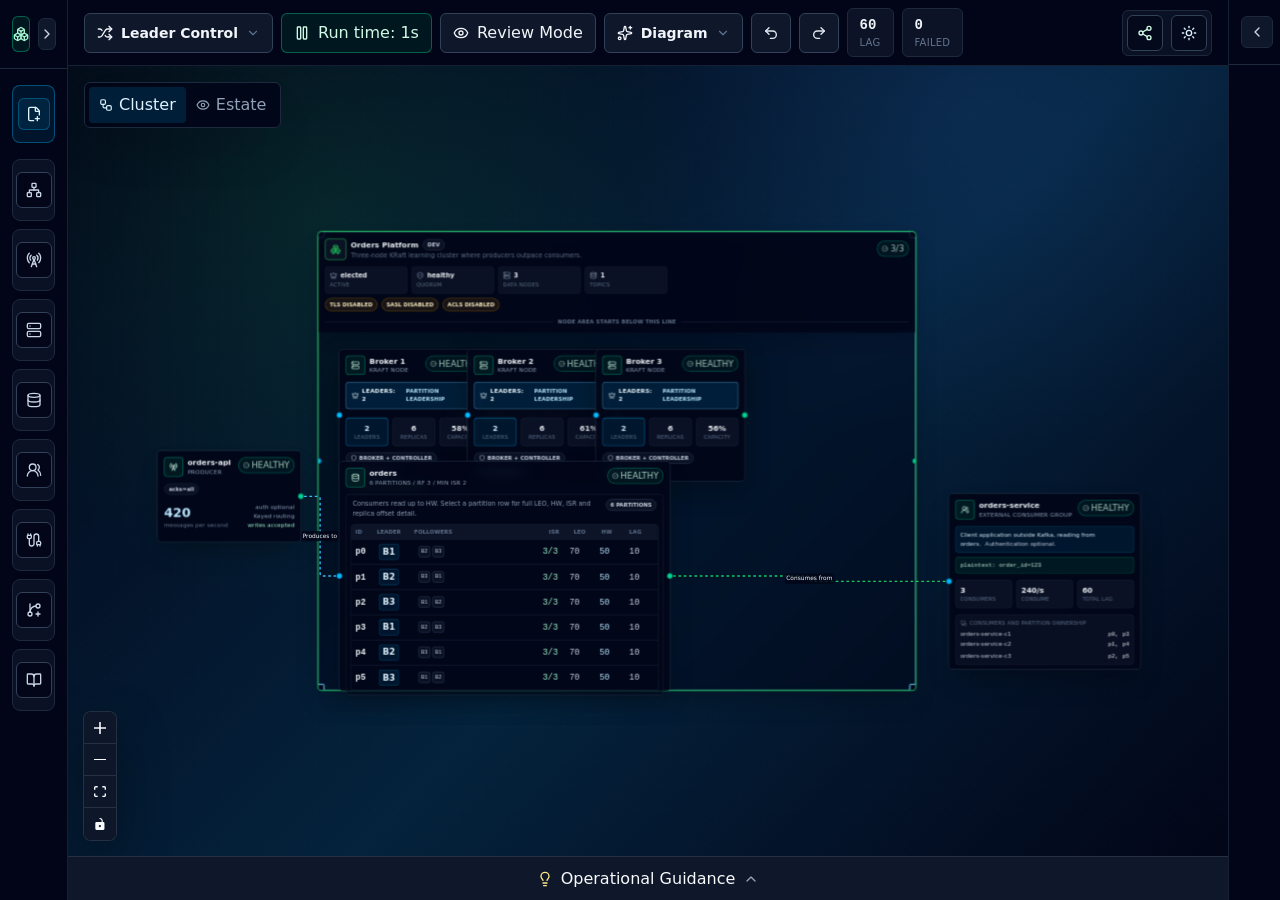
<file: index.html>
<!DOCTYPE html><html lang="en"><head><meta charSet="utf-8"/><meta name="viewport" content="width=device-width, initial-scale=1"/><link rel="stylesheet" href="/_next/static/chunks/0m2937nvw76zq.css" data-precedence="next"/><link rel="preload" as="script" fetchPriority="low" href="/_next/static/chunks/0qlfzpo07sqv_.js"/><script src="/_next/static/chunks/0hmq7zhm_0a45.js" async=""></script><script src="/_next/static/chunks/06cclqnbyt80n.js" async=""></script><script src="/_next/static/chunks/turbopack-0oti-nmc_u3a_.js" async=""></script><script src="/_next/static/chunks/05333.1pxjryx.js" async=""></script><script src="/_next/static/chunks/0t1.dsar7jc6-.js" async=""></script><title>Kafka Visualiser</title><meta name="description" content="A static Kafka architecture simulator for learning broker, topic, ISR, producer, consumer group, KRaft and estate behaviour."/><meta name="application-name" content="Kafka Visualiser"/><script src="/_next/static/chunks/03~yq9q893hmn.js" noModule=""></script></head><body><div hidden=""><!--$--><!--/$--></div><main class="app-shell flex min-h-dvh flex-col overflow-auto bg-slate-950 text-slate-100 transition-colors duration-300 lg:h-dvh lg:min-h-[720px] lg:flex-row lg:overflow-hidden"><aside class="flex max-h-[420px] min-h-0 w-full shrink-0 flex-col border-b border-slate-800/80 bg-slate-950/95 transition-all duration-300 lg:max-h-none lg:border-b-0 lg:border-r lg:w-[68px]"><div class="border-b border-slate-800 px-3 py-4"><div class="flex items-center gap-2"><div class="grid h-9 w-9 place-items-center rounded-md border border-emerald-400/40 bg-emerald-500/10"><svg xmlns="http://www.w3.org/2000/svg" width="24" height="24" viewBox="0 0 24 24" fill="none" stroke="currentColor" stroke-width="2" stroke-linecap="round" stroke-linejoin="round" class="lucide lucide-boxes h-4 w-4 text-emerald-200" aria-hidden="true"><path d="M2.97 12.92A2 2 0 0 0 2 14.63v3.24a2 2 0 0 0 .97 1.71l3 1.8a2 2 0 0 0 2.06 0L12 19v-5.5l-5-3-4.03 2.42Z"></path><path d="m7 16.5-4.74-2.85"></path><path d="m7 16.5 5-3"></path><path d="M7 16.5v5.17"></path><path d="M12 13.5V19l3.97 2.38a2 2 0 0 0 2.06 0l3-1.8a2 2 0 0 0 .97-1.71v-3.24a2 2 0 0 0-.97-1.71L17 10.5l-5 3Z"></path><path d="m17 16.5-5-3"></path><path d="m17 16.5 4.74-2.85"></path><path d="M17 16.5v5.17"></path><path d="M7.97 4.42A2 2 0 0 0 7 6.13v4.37l5 3 5-3V6.13a2 2 0 0 0-.97-1.71l-3-1.8a2 2 0 0 0-2.06 0l-3 1.8Z"></path><path d="M12 8 7.26 5.15"></path><path d="m12 8 4.74-2.85"></path><path d="M12 13.5V8"></path></svg></div><button type="button" aria-label="Expand toolbox" class="ml-auto hidden h-8 w-8 cursor-pointer place-items-center rounded-md border border-slate-800 bg-slate-900 text-slate-300 transition-colors hover:border-sky-400/60 hover:text-sky-200 focus:outline-none focus:ring-2 focus:ring-sky-300 lg:grid"><svg xmlns="http://www.w3.org/2000/svg" width="24" height="24" viewBox="0 0 24 24" fill="none" stroke="currentColor" stroke-width="2" stroke-linecap="round" stroke-linejoin="round" class="lucide lucide-chevron-right h-4 w-4" aria-hidden="true"><path d="m9 18 6-6-6-6"></path></svg></button></div></div><div class="flex-1 space-y-4 overflow-auto px-3 py-4"><button type="button" title="Start a completely blank estate" class="inline-flex w-full cursor-pointer items-center gap-2 rounded-lg border border-sky-400/35 bg-sky-500/10 px-3 py-3 text-sm font-semibold text-sky-100 transition-colors hover:border-sky-300/70 hover:bg-sky-500/15 focus:outline-none focus:ring-2 focus:ring-sky-300 justify-center lg:px-2"><span class="grid h-8 w-8 shrink-0 place-items-center rounded-md border border-sky-400/30 bg-sky-500/10"><svg xmlns="http://www.w3.org/2000/svg" width="24" height="24" viewBox="0 0 24 24" fill="none" stroke="currentColor" stroke-width="2" stroke-linecap="round" stroke-linejoin="round" class="lucide lucide-file-plus-corner h-4 w-4" aria-hidden="true"><path d="M11.35 22H6a2 2 0 0 1-2-2V4a2 2 0 0 1 2-2h8a2.4 2.4 0 0 1 1.706.706l3.588 3.588A2.4 2.4 0 0 1 20 8v5.35"></path><path d="M14 2v5a1 1 0 0 0 1 1h5"></path><path d="M14 19h6"></path><path d="M17 16v6"></path></svg></span></button><section><div role="list" class="grid grid-cols-1 gap-2 sm:grid-cols-2 lg:block lg:space-y-2"><div role="listitem" draggable="true" title="Drag Cluster onto the canvas" aria-label="Drag Cluster onto the canvas" class="group flex w-full cursor-grab items-center gap-3 rounded-lg border border-slate-800 bg-slate-900/70 px-3 py-3 text-left transition-colors duration-200 hover:border-sky-400/50 hover:bg-slate-900 focus:outline-none focus:ring-2 focus:ring-sky-300 active:cursor-grabbing justify-center lg:px-2"><span class="grid h-9 w-9 shrink-0 place-items-center rounded-md border border-slate-700 bg-slate-950 text-slate-300 transition-colors group-hover:border-sky-400/50 group-hover:text-sky-200"><svg xmlns="http://www.w3.org/2000/svg" width="24" height="24" viewBox="0 0 24 24" fill="none" stroke="currentColor" stroke-width="2" stroke-linecap="round" stroke-linejoin="round" class="lucide lucide-network h-4 w-4" aria-hidden="true"><rect x="16" y="16" width="6" height="6" rx="1"></rect><rect x="2" y="16" width="6" height="6" rx="1"></rect><rect x="9" y="2" width="6" height="6" rx="1"></rect><path d="M5 16v-3a1 1 0 0 1 1-1h12a1 1 0 0 1 1 1v3"></path><path d="M12 12V8"></path></svg></span></div><div role="listitem" draggable="true" title="Drag Producer onto the canvas" aria-label="Drag Producer onto the canvas" class="group flex w-full cursor-grab items-center gap-3 rounded-lg border border-slate-800 bg-slate-900/70 px-3 py-3 text-left transition-colors duration-200 hover:border-sky-400/50 hover:bg-slate-900 focus:outline-none focus:ring-2 focus:ring-sky-300 active:cursor-grabbing justify-center lg:px-2"><span class="grid h-9 w-9 shrink-0 place-items-center rounded-md border border-slate-700 bg-slate-950 text-slate-300 transition-colors group-hover:border-sky-400/50 group-hover:text-sky-200"><svg xmlns="http://www.w3.org/2000/svg" width="24" height="24" viewBox="0 0 24 24" fill="none" stroke="currentColor" stroke-width="2" stroke-linecap="round" stroke-linejoin="round" class="lucide lucide-radio-tower h-4 w-4" aria-hidden="true"><path d="M4.9 16.1C1 12.2 1 5.8 4.9 1.9"></path><path d="M7.8 4.7a6.14 6.14 0 0 0-.8 7.5"></path><circle cx="12" cy="9" r="2"></circle><path d="M16.2 4.8c2 2 2.26 5.11.8 7.47"></path><path d="M19.1 1.9a9.96 9.96 0 0 1 0 14.1"></path><path d="M9.5 18h5"></path><path d="m8 22 4-11 4 11"></path></svg></span></div><div role="listitem" draggable="true" title="Drag KRaft Node onto the canvas" aria-label="Drag KRaft Node onto the canvas" class="group flex w-full cursor-grab items-center gap-3 rounded-lg border border-slate-800 bg-slate-900/70 px-3 py-3 text-left transition-colors duration-200 hover:border-sky-400/50 hover:bg-slate-900 focus:outline-none focus:ring-2 focus:ring-sky-300 active:cursor-grabbing justify-center lg:px-2"><span class="grid h-9 w-9 shrink-0 place-items-center rounded-md border border-slate-700 bg-slate-950 text-slate-300 transition-colors group-hover:border-sky-400/50 group-hover:text-sky-200"><svg xmlns="http://www.w3.org/2000/svg" width="24" height="24" viewBox="0 0 24 24" fill="none" stroke="currentColor" stroke-width="2" stroke-linecap="round" stroke-linejoin="round" class="lucide lucide-server h-4 w-4" aria-hidden="true"><rect width="20" height="8" x="2" y="2" rx="2" ry="2"></rect><rect width="20" height="8" x="2" y="14" rx="2" ry="2"></rect><line x1="6" x2="6.01" y1="6" y2="6"></line><line x1="6" x2="6.01" y1="18" y2="18"></line></svg></span></div><div role="listitem" draggable="true" title="Drag Topic onto the canvas" aria-label="Drag Topic onto the canvas" class="group flex w-full cursor-grab items-center gap-3 rounded-lg border border-slate-800 bg-slate-900/70 px-3 py-3 text-left transition-colors duration-200 hover:border-sky-400/50 hover:bg-slate-900 focus:outline-none focus:ring-2 focus:ring-sky-300 active:cursor-grabbing justify-center lg:px-2"><span class="grid h-9 w-9 shrink-0 place-items-center rounded-md border border-slate-700 bg-slate-950 text-slate-300 transition-colors group-hover:border-sky-400/50 group-hover:text-sky-200"><svg xmlns="http://www.w3.org/2000/svg" width="24" height="24" viewBox="0 0 24 24" fill="none" stroke="currentColor" stroke-width="2" stroke-linecap="round" stroke-linejoin="round" class="lucide lucide-database h-4 w-4" aria-hidden="true"><ellipse cx="12" cy="5" rx="9" ry="3"></ellipse><path d="M3 5V19A9 3 0 0 0 21 19V5"></path><path d="M3 12A9 3 0 0 0 21 12"></path></svg></span></div><div role="listitem" draggable="true" title="Drag Consumer Group onto the canvas" aria-label="Drag Consumer Group onto the canvas" class="group flex w-full cursor-grab items-center gap-3 rounded-lg border border-slate-800 bg-slate-900/70 px-3 py-3 text-left transition-colors duration-200 hover:border-sky-400/50 hover:bg-slate-900 focus:outline-none focus:ring-2 focus:ring-sky-300 active:cursor-grabbing justify-center lg:px-2"><span class="grid h-9 w-9 shrink-0 place-items-center rounded-md border border-slate-700 bg-slate-950 text-slate-300 transition-colors group-hover:border-sky-400/50 group-hover:text-sky-200"><svg xmlns="http://www.w3.org/2000/svg" width="24" height="24" viewBox="0 0 24 24" fill="none" stroke="currentColor" stroke-width="2" stroke-linecap="round" stroke-linejoin="round" class="lucide lucide-users-round h-4 w-4" aria-hidden="true"><path d="M18 21a8 8 0 0 0-16 0"></path><circle cx="10" cy="8" r="5"></circle><path d="M22 20c0-3.37-2-6.5-4-8a5 5 0 0 0-.45-8.3"></path></svg></span></div><div role="listitem" draggable="true" title="Drag Kafka Connect onto the canvas" aria-label="Drag Kafka Connect onto the canvas" class="group flex w-full cursor-grab items-center gap-3 rounded-lg border border-slate-800 bg-slate-900/70 px-3 py-3 text-left transition-colors duration-200 hover:border-sky-400/50 hover:bg-slate-900 focus:outline-none focus:ring-2 focus:ring-sky-300 active:cursor-grabbing justify-center lg:px-2"><span class="grid h-9 w-9 shrink-0 place-items-center rounded-md border border-slate-700 bg-slate-950 text-slate-300 transition-colors group-hover:border-sky-400/50 group-hover:text-sky-200"><svg xmlns="http://www.w3.org/2000/svg" width="24" height="24" viewBox="0 0 24 24" fill="none" stroke="currentColor" stroke-width="2" stroke-linecap="round" stroke-linejoin="round" class="lucide lucide-cable h-4 w-4" aria-hidden="true"><path d="M17 19a1 1 0 0 1-1-1v-2a2 2 0 0 1 2-2h2a2 2 0 0 1 2 2v2a1 1 0 0 1-1 1z"></path><path d="M17 21v-2"></path><path d="M19 14V6.5a1 1 0 0 0-7 0v11a1 1 0 0 1-7 0V10"></path><path d="M21 21v-2"></path><path d="M3 5V3"></path><path d="M4 10a2 2 0 0 1-2-2V6a1 1 0 0 1 1-1h4a1 1 0 0 1 1 1v2a2 2 0 0 1-2 2z"></path><path d="M7 5V3"></path></svg></span></div><div role="listitem" draggable="true" title="Drag MirrorMaker 2 onto the canvas" aria-label="Drag MirrorMaker 2 onto the canvas" class="group flex w-full cursor-grab items-center gap-3 rounded-lg border border-slate-800 bg-slate-900/70 px-3 py-3 text-left transition-colors duration-200 hover:border-sky-400/50 hover:bg-slate-900 focus:outline-none focus:ring-2 focus:ring-sky-300 active:cursor-grabbing justify-center lg:px-2"><span class="grid h-9 w-9 shrink-0 place-items-center rounded-md border border-slate-700 bg-slate-950 text-slate-300 transition-colors group-hover:border-sky-400/50 group-hover:text-sky-200"><svg xmlns="http://www.w3.org/2000/svg" width="24" height="24" viewBox="0 0 24 24" fill="none" stroke="currentColor" stroke-width="2" stroke-linecap="round" stroke-linejoin="round" class="lucide lucide-git-branch-plus h-4 w-4" aria-hidden="true"><path d="M6 3v12"></path><path d="M18 9a3 3 0 1 0 0-6 3 3 0 0 0 0 6z"></path><path d="M6 21a3 3 0 1 0 0-6 3 3 0 0 0 0 6z"></path><path d="M15 6a9 9 0 0 0-9 9"></path><path d="M18 15v6"></path><path d="M21 18h-6"></path></svg></span></div><div role="listitem" draggable="true" title="Drag Schema Registry onto the canvas" aria-label="Drag Schema Registry onto the canvas" class="group flex w-full cursor-grab items-center gap-3 rounded-lg border border-slate-800 bg-slate-900/70 px-3 py-3 text-left transition-colors duration-200 hover:border-sky-400/50 hover:bg-slate-900 focus:outline-none focus:ring-2 focus:ring-sky-300 active:cursor-grabbing justify-center lg:px-2"><span class="grid h-9 w-9 shrink-0 place-items-center rounded-md border border-slate-700 bg-slate-950 text-slate-300 transition-colors group-hover:border-sky-400/50 group-hover:text-sky-200"><svg xmlns="http://www.w3.org/2000/svg" width="24" height="24" viewBox="0 0 24 24" fill="none" stroke="currentColor" stroke-width="2" stroke-linecap="round" stroke-linejoin="round" class="lucide lucide-book-open h-4 w-4" aria-hidden="true"><path d="M12 7v14"></path><path d="M3 18a1 1 0 0 1-1-1V4a1 1 0 0 1 1-1h5a4 4 0 0 1 4 4 4 4 0 0 1 4-4h5a1 1 0 0 1 1 1v13a1 1 0 0 1-1 1h-6a3 3 0 0 0-3 3 3 3 0 0 0-3-3z"></path></svg></span></div></div></section></div></aside><section class="flex min-h-[760px] min-w-0 flex-1 flex-col lg:min-h-0"><header class="flex min-h-[60px] shrink-0 flex-wrap items-center gap-3 border-b border-slate-800/80 bg-slate-950/95 px-3 py-2 transition-colors lg:flex-nowrap lg:px-4"><div class="flex min-w-0 flex-1 flex-wrap items-center gap-2"><details class="group relative"><summary title="Partition leadership controls. These actions affect which broker leads topic partitions." class="inline-flex h-10 cursor-pointer list-none items-center gap-2 rounded-md border border-slate-700 bg-slate-900 px-3 text-sm font-semibold text-slate-100 transition-colors hover:border-emerald-400/60 hover:bg-slate-800 focus:outline-none focus:ring-2 focus:ring-emerald-300"><svg xmlns="http://www.w3.org/2000/svg" width="24" height="24" viewBox="0 0 24 24" fill="none" stroke="currentColor" stroke-width="2" stroke-linecap="round" stroke-linejoin="round" class="lucide lucide-shuffle h-4 w-4" aria-hidden="true"><path d="m18 14 4 4-4 4"></path><path d="m18 2 4 4-4 4"></path><path d="M2 18h1.973a4 4 0 0 0 3.3-1.7l5.454-8.6a4 4 0 0 1 3.3-1.7H22"></path><path d="M2 6h1.972a4 4 0 0 1 3.6 2.2"></path><path d="M22 18h-6.041a4 4 0 0 1-3.3-1.8l-.359-.45"></path></svg>Leader Control<svg xmlns="http://www.w3.org/2000/svg" width="24" height="24" viewBox="0 0 24 24" fill="none" stroke="currentColor" stroke-width="2" stroke-linecap="round" stroke-linejoin="round" class="lucide lucide-chevron-down h-3.5 w-3.5 text-slate-500 transition-transform group-open:rotate-180" aria-hidden="true"><path d="m6 9 6 6 6-6"></path></svg></summary><div class="absolute left-0 z-30 mt-2 w-64 rounded-md border border-slate-800 bg-slate-950/98 p-2 text-slate-100 shadow-2xl shadow-black/30 backdrop-blur"><div class="px-2 pb-2 text-xs leading-relaxed text-slate-500">Affects partition leadership, ISR movement and leader election behaviour.</div><button type="button" class="flex w-full cursor-pointer items-center gap-2 rounded px-2 py-2 text-left text-sm text-slate-200 transition-colors hover:bg-slate-900 disabled:cursor-not-allowed disabled:opacity-45"><svg xmlns="http://www.w3.org/2000/svg" width="24" height="24" viewBox="0 0 24 24" fill="none" stroke="currentColor" stroke-width="2" stroke-linecap="round" stroke-linejoin="round" class="lucide lucide-rotate-ccw h-4 w-4 text-slate-500" aria-hidden="true"><path d="M3 12a9 9 0 1 0 9-9 9.75 9.75 0 0 0-6.74 2.74L3 8"></path><path d="M3 3v5h5"></path></svg>Rebalance leaders</button><button type="button" class="flex w-full cursor-pointer items-center gap-2 rounded px-2 py-2 text-left text-sm text-slate-200 transition-colors hover:bg-slate-900 disabled:cursor-not-allowed disabled:opacity-45"><svg xmlns="http://www.w3.org/2000/svg" width="24" height="24" viewBox="0 0 24 24" fill="none" stroke="currentColor" stroke-width="2" stroke-linecap="round" stroke-linejoin="round" class="lucide lucide-server-crash h-4 w-4 text-slate-500" aria-hidden="true"><path d="M6 10H4a2 2 0 0 1-2-2V4a2 2 0 0 1 2-2h16a2 2 0 0 1 2 2v4a2 2 0 0 1-2 2h-2"></path><path d="M6 14H4a2 2 0 0 0-2 2v4a2 2 0 0 0 2 2h16a2 2 0 0 0 2-2v-4a2 2 0 0 0-2-2h-2"></path><path d="M6 6h.01"></path><path d="M6 18h.01"></path><path d="m13 6-4 6h6l-4 6"></path></svg>Fail current leader</button><button type="button" disabled="" class="flex w-full cursor-pointer items-center gap-2 rounded px-2 py-2 text-left text-sm text-slate-200 transition-colors hover:bg-slate-900 disabled:cursor-not-allowed disabled:opacity-45"><svg xmlns="http://www.w3.org/2000/svg" width="24" height="24" viewBox="0 0 24 24" fill="none" stroke="currentColor" stroke-width="2" stroke-linecap="round" stroke-linejoin="round" class="lucide lucide-circle-check h-4 w-4 text-slate-500" aria-hidden="true"><circle cx="12" cy="12" r="10"></circle><path d="m9 12 2 2 4-4"></path></svg>Restore leader</button><button type="button" class="flex w-full cursor-pointer items-center gap-2 rounded px-2 py-2 text-left text-sm text-slate-200 transition-colors hover:bg-slate-900 disabled:cursor-not-allowed disabled:opacity-45"><svg xmlns="http://www.w3.org/2000/svg" width="24" height="24" viewBox="0 0 24 24" fill="none" stroke="currentColor" stroke-width="2" stroke-linecap="round" stroke-linejoin="round" class="lucide lucide-shuffle h-4 w-4 text-slate-500" aria-hidden="true"><path d="m18 14 4 4-4 4"></path><path d="m18 2 4 4-4 4"></path><path d="M2 18h1.973a4 4 0 0 0 3.3-1.7l5.454-8.6a4 4 0 0 1 3.3-1.7H22"></path><path d="M2 6h1.972a4 4 0 0 1 3.6 2.2"></path><path d="M22 18h-6.041a4 4 0 0 1-3.3-1.8l-.359-.45"></path></svg>Elect leader</button></div></details><button type="button" title="Click to pause simulation" class="inline-flex h-10 cursor-pointer items-center gap-2 rounded-md border px-3 text-sm font-semibold transition-colors focus:outline-none focus:ring-2 focus:ring-sky-300 border-emerald-400/40 bg-emerald-500/10 text-emerald-100 hover:border-emerald-300/70"><svg xmlns="http://www.w3.org/2000/svg" width="24" height="24" viewBox="0 0 24 24" fill="none" stroke="currentColor" stroke-width="2" stroke-linecap="round" stroke-linejoin="round" class="lucide lucide-pause h-4 w-4" aria-hidden="true"><rect x="14" y="3" width="5" height="18" rx="1"></rect><rect x="5" y="3" width="5" height="18" rx="1"></rect></svg>Run time: <!-- -->0<!-- -->s</button><button type="button" title="Open a clean architecture review view" class="inline-flex h-10 cursor-pointer items-center gap-2 rounded-md border border-slate-700 bg-slate-900 px-3 text-sm font-semibold text-slate-100 transition-colors hover:border-sky-400/60 hover:bg-slate-800 focus:outline-none focus:ring-2 focus:ring-sky-300"><svg xmlns="http://www.w3.org/2000/svg" width="24" height="24" viewBox="0 0 24 24" fill="none" stroke="currentColor" stroke-width="2" stroke-linecap="round" stroke-linejoin="round" class="lucide lucide-eye h-4 w-4" aria-hidden="true"><path d="M2.062 12.348a1 1 0 0 1 0-.696 10.75 10.75 0 0 1 19.876 0 1 1 0 0 1 0 .696 10.75 10.75 0 0 1-19.876 0"></path><circle cx="12" cy="12" r="3"></circle></svg>Review Mode</button><details class="group relative"><summary title="Arrange the current architecture diagram." class="inline-flex h-10 cursor-pointer list-none items-center gap-2 rounded-md border border-slate-700 bg-slate-900 px-3 text-sm font-semibold text-slate-100 transition-colors hover:border-sky-400/60 hover:bg-slate-800 focus:outline-none focus:ring-2 focus:ring-sky-300"><svg xmlns="http://www.w3.org/2000/svg" width="24" height="24" viewBox="0 0 24 24" fill="none" stroke="currentColor" stroke-width="2" stroke-linecap="round" stroke-linejoin="round" class="lucide lucide-sparkles h-4 w-4" aria-hidden="true"><path d="M11.017 2.814a1 1 0 0 1 1.966 0l1.051 5.558a2 2 0 0 0 1.594 1.594l5.558 1.051a1 1 0 0 1 0 1.966l-5.558 1.051a2 2 0 0 0-1.594 1.594l-1.051 5.558a1 1 0 0 1-1.966 0l-1.051-5.558a2 2 0 0 0-1.594-1.594l-5.558-1.051a1 1 0 0 1 0-1.966l5.558-1.051a2 2 0 0 0 1.594-1.594z"></path><path d="M20 2v4"></path><path d="M22 4h-4"></path><circle cx="4" cy="20" r="2"></circle></svg>Diagram<svg xmlns="http://www.w3.org/2000/svg" width="24" height="24" viewBox="0 0 24 24" fill="none" stroke="currentColor" stroke-width="2" stroke-linecap="round" stroke-linejoin="round" class="lucide lucide-chevron-down h-3.5 w-3.5 text-slate-500 transition-transform group-open:rotate-180" aria-hidden="true"><path d="m6 9 6 6 6-6"></path></svg></summary><div class="absolute left-0 z-30 mt-2 w-64 rounded-md border border-slate-800 bg-slate-950/98 p-2 text-slate-100 shadow-2xl shadow-black/30 backdrop-blur"><div class="px-2 pb-2 text-xs leading-relaxed text-slate-500">Tidy the architecture for clearer review.</div><button type="button" class="flex w-full cursor-pointer items-center gap-2 rounded px-2 py-2 text-left text-sm text-slate-200 transition-colors hover:bg-slate-900 disabled:cursor-not-allowed disabled:opacity-45"><svg xmlns="http://www.w3.org/2000/svg" width="24" height="24" viewBox="0 0 24 24" fill="none" stroke="currentColor" stroke-width="2" stroke-linecap="round" stroke-linejoin="round" class="lucide lucide-sparkles h-4 w-4 text-slate-500" aria-hidden="true"><path d="M11.017 2.814a1 1 0 0 1 1.966 0l1.051 5.558a2 2 0 0 0 1.594 1.594l5.558 1.051a1 1 0 0 1 0 1.966l-5.558 1.051a2 2 0 0 0-1.594 1.594l-1.051 5.558a1 1 0 0 1-1.966 0l-1.051-5.558a2 2 0 0 0-1.594-1.594l-5.558-1.051a1 1 0 0 1 0-1.966l5.558-1.051a2 2 0 0 0 1.594-1.594z"></path><path d="M20 2v4"></path><path d="M22 4h-4"></path><circle cx="4" cy="20" r="2"></circle></svg>Auto-arrange estate</button><button type="button" class="flex w-full cursor-pointer items-center gap-2 rounded px-2 py-2 text-left text-sm text-slate-200 transition-colors hover:bg-slate-900 disabled:cursor-not-allowed disabled:opacity-45"><svg xmlns="http://www.w3.org/2000/svg" width="24" height="24" viewBox="0 0 24 24" fill="none" stroke="currentColor" stroke-width="2" stroke-linecap="round" stroke-linejoin="round" class="lucide lucide-shuffle h-4 w-4 text-slate-500" aria-hidden="true"><path d="m18 14 4 4-4 4"></path><path d="m18 2 4 4-4 4"></path><path d="M2 18h1.973a4 4 0 0 0 3.3-1.7l5.454-8.6a4 4 0 0 1 3.3-1.7H22"></path><path d="M2 6h1.972a4 4 0 0 1 3.6 2.2"></path><path d="M22 18h-6.041a4 4 0 0 1-3.3-1.8l-.359-.45"></path></svg>Tidy selected cluster</button><button type="button" class="flex w-full cursor-pointer items-center gap-2 rounded px-2 py-2 text-left text-sm text-slate-200 transition-colors hover:bg-slate-900 disabled:cursor-not-allowed disabled:opacity-45"><svg xmlns="http://www.w3.org/2000/svg" width="24" height="24" viewBox="0 0 24 24" fill="none" stroke="currentColor" stroke-width="2" stroke-linecap="round" stroke-linejoin="round" class="lucide lucide-text-align-center h-4 w-4 text-slate-500" aria-hidden="true"><path d="M21 5H3"></path><path d="M17 12H7"></path><path d="M19 19H5"></path></svg>Align selected centres</button><button type="button" class="flex w-full cursor-pointer items-center gap-2 rounded px-2 py-2 text-left text-sm text-slate-200 transition-colors hover:bg-slate-900 disabled:cursor-not-allowed disabled:opacity-45"><svg xmlns="http://www.w3.org/2000/svg" width="24" height="24" viewBox="0 0 24 24" fill="none" stroke="currentColor" stroke-width="2" stroke-linecap="round" stroke-linejoin="round" class="lucide lucide-align-horizontal-justify-center h-4 w-4 text-slate-500" aria-hidden="true"><rect width="6" height="14" x="2" y="5" rx="2"></rect><rect width="6" height="10" x="16" y="7" rx="2"></rect><path d="M12 2v20"></path></svg>Distribute selected horizontally</button><button type="button" class="flex w-full cursor-pointer items-center gap-2 rounded px-2 py-2 text-left text-sm text-slate-200 transition-colors hover:bg-slate-900 disabled:cursor-not-allowed disabled:opacity-45"><svg xmlns="http://www.w3.org/2000/svg" width="24" height="24" viewBox="0 0 24 24" fill="none" stroke="currentColor" stroke-width="2" stroke-linecap="round" stroke-linejoin="round" class="lucide lucide-grid2x2 lucide-grid-2x2 h-4 w-4 text-slate-500" aria-hidden="true"><path d="M12 3v18"></path><path d="M3 12h18"></path><rect x="3" y="3" width="18" height="18" rx="2"></rect></svg>Enable snap grid</button></div></details><button type="button" title="Undo" class="grid h-10 w-10 cursor-pointer place-items-center rounded-md border border-slate-700 bg-slate-900 text-slate-200 transition-colors hover:border-sky-400/60 hover:text-sky-100 focus:outline-none focus:ring-2 focus:ring-sky-300"><svg xmlns="http://www.w3.org/2000/svg" width="24" height="24" viewBox="0 0 24 24" fill="none" stroke="currentColor" stroke-width="2" stroke-linecap="round" stroke-linejoin="round" class="lucide lucide-undo2 lucide-undo-2 h-4 w-4" aria-hidden="true"><path d="M9 14 4 9l5-5"></path><path d="M4 9h10.5a5.5 5.5 0 0 1 5.5 5.5a5.5 5.5 0 0 1-5.5 5.5H11"></path></svg></button><button type="button" title="Redo" class="grid h-10 w-10 cursor-pointer place-items-center rounded-md border border-slate-700 bg-slate-900 text-slate-200 transition-colors hover:border-sky-400/60 hover:text-sky-100 focus:outline-none focus:ring-2 focus:ring-sky-300"><svg xmlns="http://www.w3.org/2000/svg" width="24" height="24" viewBox="0 0 24 24" fill="none" stroke="currentColor" stroke-width="2" stroke-linecap="round" stroke-linejoin="round" class="lucide lucide-redo2 lucide-redo-2 h-4 w-4" aria-hidden="true"><path d="m15 14 5-5-5-5"></path><path d="M20 9H9.5A5.5 5.5 0 0 0 4 14.5A5.5 5.5 0 0 0 9.5 20H13"></path></svg></button><div class="rounded-md border border-slate-800 bg-slate-900/80 px-3 py-1.5" title="Total consumer lag across all consumer groups."><div class="font-mono text-sm font-semibold text-slate-100">0</div><div class="text-[10px] uppercase tracking-wide text-slate-500">lag</div></div><div class="rounded-md border border-slate-800 bg-slate-900/80 px-3 py-1.5" title="Broker-capable nodes currently marked as failed."><div class="font-mono text-sm font-semibold text-slate-100">0</div><div class="text-[10px] uppercase tracking-wide text-slate-500">failed</div></div></div><div class="ml-auto flex shrink-0 items-center gap-2 rounded-md border border-slate-800 bg-slate-900/70 p-1"><button type="button" aria-label="Share design" title="Share design" class="grid h-9 w-9 cursor-pointer place-items-center rounded-md border border-slate-700 bg-slate-950/70 transition-colors focus:outline-none focus:ring-2 text-emerald-100 hover:border-emerald-300/80 hover:bg-emerald-500/15 focus:ring-emerald-300"><svg xmlns="http://www.w3.org/2000/svg" width="24" height="24" viewBox="0 0 24 24" fill="none" stroke="currentColor" stroke-width="2" stroke-linecap="round" stroke-linejoin="round" class="lucide lucide-share2 lucide-share-2 h-4 w-4" aria-hidden="true"><circle cx="18" cy="5" r="3"></circle><circle cx="6" cy="12" r="3"></circle><circle cx="18" cy="19" r="3"></circle><line x1="8.59" x2="15.42" y1="13.51" y2="17.49"></line><line x1="15.41" x2="8.59" y1="6.51" y2="10.49"></line></svg></button><button type="button" aria-label="Toggle light/dark mode" title="Switch to light mode" class="grid h-9 w-9 cursor-pointer place-items-center rounded-md border border-slate-700 bg-slate-950/70 transition-colors focus:outline-none focus:ring-2 text-sky-100 hover:border-sky-300/80 hover:bg-sky-500/15 focus:ring-sky-300"><svg xmlns="http://www.w3.org/2000/svg" width="24" height="24" viewBox="0 0 24 24" fill="none" stroke="currentColor" stroke-width="2" stroke-linecap="round" stroke-linejoin="round" class="lucide lucide-sun h-4 w-4" aria-hidden="true"><circle cx="12" cy="12" r="4"></circle><path d="M12 2v2"></path><path d="M12 20v2"></path><path d="m4.93 4.93 1.41 1.41"></path><path d="m17.66 17.66 1.41 1.41"></path><path d="M2 12h2"></path><path d="M20 12h2"></path><path d="m6.34 17.66-1.41 1.41"></path><path d="m19.07 4.93-1.41 1.41"></path></svg></button></div></header><div class="relative min-h-0 flex-1"><div class="relative h-[760px] min-h-[560px] overflow-hidden lg:h-full lg:min-h-0"><div class="pointer-events-auto absolute left-4 top-4 z-10 inline-flex rounded-md border border-slate-800 bg-slate-950/90 p-1 shadow-2xl shadow-black/20 backdrop-blur"><button type="button" class="inline-flex cursor-pointer items-center gap-1.5 rounded px-2.5 py-1.5 text-xs font-semibold transition-colors focus:outline-none focus:ring-2 focus:ring-sky-300 bg-sky-500/15 text-sky-100"><svg xmlns="http://www.w3.org/2000/svg" width="24" height="24" viewBox="0 0 24 24" fill="none" stroke="currentColor" stroke-width="2" stroke-linecap="round" stroke-linejoin="round" class="lucide lucide-workflow h-3.5 w-3.5" aria-hidden="true"><rect width="8" height="8" x="3" y="3" rx="2"></rect><path d="M7 11v4a2 2 0 0 0 2 2h4"></path><rect width="8" height="8" x="13" y="13" rx="2"></rect></svg>Cluster</button><button type="button" class="inline-flex cursor-pointer items-center gap-1.5 rounded px-2.5 py-1.5 text-xs font-semibold transition-colors focus:outline-none focus:ring-2 focus:ring-sky-300 text-slate-400 hover:text-slate-100"><svg xmlns="http://www.w3.org/2000/svg" width="24" height="24" viewBox="0 0 24 24" fill="none" stroke="currentColor" stroke-width="2" stroke-linecap="round" stroke-linejoin="round" class="lucide lucide-eye h-3.5 w-3.5" aria-hidden="true"><path d="M2.062 12.348a1 1 0 0 1 0-.696 10.75 10.75 0 0 1 19.876 0 1 1 0 0 1 0 .696 10.75 10.75 0 0 1-19.876 0"></path><circle cx="12" cy="12" r="3"></circle></svg>Estate</button></div><div data-testid="rf__wrapper" style="width:100%;height:100%;overflow:hidden;position:relative;z-index:0" class="react-flow light" role="application"><div class="react-flow__renderer" style="position:absolute;width:100%;height:100%;top:0;left:0"><div class="react-flow__pane draggable" style="position:absolute;width:100%;height:100%;top:0;left:0"><div class="react-flow__viewport xyflow__viewport react-flow__container" style="transform:translate(0px,0px) scale(1)"><div class="react-flow__edges"></div><div class="react-flow__edgelabel-renderer"></div><div class="react-flow__nodes" style="position:absolute;width:100%;height:100%;top:0;left:0"></div><div class="react-flow__viewport-portal"></div></div></div></div><svg class="react-flow__background" style="position:absolute;width:100%;height:100%;top:0;left:0;--xy-background-pattern-color-props:rgba(148,163,184,.18)" data-testid="rf__background"><pattern id="pattern-1" x="0" y="0" width="22" height="22" patternUnits="userSpaceOnUse" patternTransform="translate(-12,-12)"><circle cx="0.6" cy="0.6" r="0.6" class="react-flow__background-pattern dots"></circle></pattern><rect x="0" y="0" width="100%" height="100%" fill="url(#pattern-1)"></rect></svg><div class="react-flow__panel react-flow__controls vertical bottom left" data-testid="rf__controls" aria-label="Control Panel"><button type="button" class="react-flow__controls-button react-flow__controls-zoomin" title="Zoom In" aria-label="Zoom In"><svg xmlns="http://www.w3.org/2000/svg" viewBox="0 0 32 32"><path d="M32 18.133H18.133V32h-4.266V18.133H0v-4.266h13.867V0h4.266v13.867H32z"></path></svg></button><button type="button" class="react-flow__controls-button react-flow__controls-zoomout" title="Zoom Out" aria-label="Zoom Out"><svg xmlns="http://www.w3.org/2000/svg" viewBox="0 0 32 5"><path d="M0 0h32v4.2H0z"></path></svg></button><button type="button" class="react-flow__controls-button react-flow__controls-fitview" title="Fit View" aria-label="Fit View"><svg xmlns="http://www.w3.org/2000/svg" viewBox="0 0 32 30"><path d="M3.692 4.63c0-.53.4-.938.939-.938h5.215V0H4.708C2.13 0 0 2.054 0 4.63v5.216h3.692V4.631zM27.354 0h-5.2v3.692h5.17c.53 0 .984.4.984.939v5.215H32V4.631A4.624 4.624 0 0027.354 0zm.954 24.83c0 .532-.4.94-.939.94h-5.215v3.768h5.215c2.577 0 4.631-2.13 4.631-4.707v-5.139h-3.692v5.139zm-23.677.94c-.531 0-.939-.4-.939-.94v-5.138H0v5.139c0 2.577 2.13 4.707 4.708 4.707h5.138V25.77H4.631z"></path></svg></button><button type="button" class="react-flow__controls-button react-flow__controls-interactive" title="Toggle Interactivity" aria-label="Toggle Interactivity"><svg xmlns="http://www.w3.org/2000/svg" viewBox="0 0 25 32"><path d="M21.333 10.667H19.81V7.619C19.81 3.429 16.38 0 12.19 0c-4.114 1.828-1.37 2.133.305 2.438 1.676.305 4.42 2.59 4.42 5.181v3.048H3.047A3.056 3.056 0 000 13.714v15.238A3.056 3.056 0 003.048 32h18.285a3.056 3.056 0 003.048-3.048V13.714a3.056 3.056 0 00-3.048-3.047zM12.19 24.533a3.056 3.056 0 01-3.047-3.047 3.056 3.056 0 013.047-3.048 3.056 3.056 0 013.048 3.048 3.056 3.056 0 01-3.048 3.047z"></path></svg></button></div><div id="react-flow__node-desc-1" style="display:none">Press enter or space to select a node. You can then use the arrow keys to move the node around. Press delete to remove it and escape to cancel.</div><div id="react-flow__edge-desc-1" style="display:none">Press enter or space to select an edge. You can then press delete to remove it or escape to cancel.</div><div id="react-flow__aria-live-1" aria-live="assertive" aria-atomic="true" style="position:absolute;width:1px;height:1px;margin:-1px;border:0;padding:0;overflow:hidden;clip:rect(0px, 0px, 0px, 0px);clip-path:inset(100%)"></div></div></div></div><button type="button" class="flex h-11 shrink-0 cursor-pointer items-center justify-center gap-2 border-t border-[var(--border)] bg-[var(--panel)] px-4 text-sm font-semibold text-[var(--text)] transition-colors duration-200 hover:bg-sky-500/10 focus-visible:outline-none focus-visible:ring-2 focus-visible:ring-sky-300"><svg xmlns="http://www.w3.org/2000/svg" width="24" height="24" viewBox="0 0 24 24" fill="none" stroke="currentColor" stroke-width="2" stroke-linecap="round" stroke-linejoin="round" class="lucide lucide-lightbulb h-4 w-4 text-amber-200" aria-hidden="true"><path d="M15 14c.2-1 .7-1.7 1.5-2.5 1-.9 1.5-2.2 1.5-3.5A6 6 0 0 0 6 8c0 1 .2 2.2 1.5 3.5.7.7 1.3 1.5 1.5 2.5"></path><path d="M9 18h6"></path><path d="M10 22h4"></path></svg>Operational Guidance<svg xmlns="http://www.w3.org/2000/svg" width="24" height="24" viewBox="0 0 24 24" fill="none" stroke="currentColor" stroke-width="2" stroke-linecap="round" stroke-linejoin="round" class="lucide lucide-chevron-down h-4 w-4 rotate-180 text-[var(--muted)]" aria-hidden="true"><path d="m6 9 6 6 6-6"></path></svg></button></section><aside class="relative flex min-h-[560px] w-full shrink-0 flex-col border-t border-slate-800/80 bg-slate-950/95 transition-[width] duration-300 lg:min-h-0 lg:border-l lg:border-t-0 lg:w-[52px]"><div class="flex min-h-0 flex-1 flex-col"><div class="flex items-center gap-2 border-b border-slate-800 px-3 py-4"><button type="button" aria-label="Expand inspector" class="grid h-8 w-8 shrink-0 cursor-pointer place-items-center rounded-md border border-slate-800 bg-slate-900 text-slate-300 transition-colors hover:border-sky-400/60 hover:text-sky-200 focus:outline-none focus:ring-2 focus:ring-sky-300"><svg xmlns="http://www.w3.org/2000/svg" width="24" height="24" viewBox="0 0 24 24" fill="none" stroke="currentColor" stroke-width="2" stroke-linecap="round" stroke-linejoin="round" class="lucide lucide-chevron-left h-4 w-4" aria-hidden="true"><path d="m15 18-6-6 6-6"></path></svg></button></div></div></aside></main><div class="pointer-events-none fixed bottom-4 right-4 z-50 flex w-[min(420px,calc(100vw-2rem))] flex-col gap-2"></div><!--$--><!--/$--><script src="/_next/static/chunks/0qlfzpo07sqv_.js" id="_R_" async=""></script><script>(self.__next_f=self.__next_f||[]).push([0])</script><script>self.__next_f.push([1,"1:\"$Sreact.fragment\"\n2:I[76555,[\"/_next/static/chunks/05333.1pxjryx.js\"],\"default\"]\n3:I[76314,[\"/_next/static/chunks/05333.1pxjryx.js\"],\"default\"]\n4:I[20750,[\"/_next/static/chunks/05333.1pxjryx.js\",\"/_next/static/chunks/0t1.dsar7jc6-.js\"],\"KafkaVisualizerApp\"]\n5:I[99674,[\"/_next/static/chunks/05333.1pxjryx.js\"],\"OutletBoundary\"]\n6:\"$Sreact.suspense\"\n8:I[99674,[\"/_next/static/chunks/05333.1pxjryx.js\"],\"ViewportBoundary\"]\na:I[99674,[\"/_next/static/chunks/05333.1pxjryx.js\"],\"MetadataBoundary\"]\nc:I[42761,[\"/_next/static/chunks/05333.1pxjryx.js\"],\"default\",1]\n:HL[\"/_next/static/chunks/0m2937nvw76zq.css\",\"style\"]\n"])</script><script>self.__next_f.push([1,"0:{\"P\":null,\"c\":[\"\",\"\"],\"q\":\"\",\"i\":false,\"f\":[[[\"\",{\"children\":[\"__PAGE__\",{}]},\"$undefined\",\"$undefined\",16],[[\"$\",\"$1\",\"c\",{\"children\":[[[\"$\",\"link\",\"0\",{\"rel\":\"stylesheet\",\"href\":\"/_next/static/chunks/0m2937nvw76zq.css\",\"precedence\":\"next\",\"crossOrigin\":\"$undefined\",\"nonce\":\"$undefined\"}],[\"$\",\"script\",\"script-0\",{\"src\":\"/_next/static/chunks/05333.1pxjryx.js\",\"async\":true,\"nonce\":\"$undefined\"}]],[\"$\",\"html\",null,{\"lang\":\"en\",\"children\":[\"$\",\"body\",null,{\"children\":[\"$\",\"$L2\",null,{\"parallelRouterKey\":\"children\",\"error\":\"$undefined\",\"errorStyles\":\"$undefined\",\"errorScripts\":\"$undefined\",\"template\":[\"$\",\"$L3\",null,{}],\"templateStyles\":\"$undefined\",\"templateScripts\":\"$undefined\",\"notFound\":[[[\"$\",\"title\",null,{\"children\":\"404: This page could not be found.\"}],[\"$\",\"div\",null,{\"style\":{\"fontFamily\":\"system-ui,\\\"Segoe UI\\\",Roboto,Helvetica,Arial,sans-serif,\\\"Apple Color Emoji\\\",\\\"Segoe UI Emoji\\\"\",\"height\":\"100vh\",\"textAlign\":\"center\",\"display\":\"flex\",\"flexDirection\":\"column\",\"alignItems\":\"center\",\"justifyContent\":\"center\"},\"children\":[\"$\",\"div\",null,{\"children\":[[\"$\",\"style\",null,{\"dangerouslySetInnerHTML\":{\"__html\":\"body{color:#000;background:#fff;margin:0}.next-error-h1{border-right:1px solid rgba(0,0,0,.3)}@media (prefers-color-scheme:dark){body{color:#fff;background:#000}.next-error-h1{border-right:1px solid rgba(255,255,255,.3)}}\"}}],[\"$\",\"h1\",null,{\"className\":\"next-error-h1\",\"style\":{\"display\":\"inline-block\",\"margin\":\"0 20px 0 0\",\"padding\":\"0 23px 0 0\",\"fontSize\":24,\"fontWeight\":500,\"verticalAlign\":\"top\",\"lineHeight\":\"49px\"},\"children\":404}],[\"$\",\"div\",null,{\"style\":{\"display\":\"inline-block\"},\"children\":[\"$\",\"h2\",null,{\"style\":{\"fontSize\":14,\"fontWeight\":400,\"lineHeight\":\"49px\",\"margin\":0},\"children\":\"This page could not be found.\"}]}]]}]}]],[]],\"forbidden\":\"$undefined\",\"unauthorized\":\"$undefined\"}]}]}]]}],{\"children\":[[\"$\",\"$1\",\"c\",{\"children\":[[\"$\",\"$L4\",null,{}],[[\"$\",\"script\",\"script-0\",{\"src\":\"/_next/static/chunks/0t1.dsar7jc6-.js\",\"async\":true,\"nonce\":\"$undefined\"}]],[\"$\",\"$L5\",null,{\"children\":[\"$\",\"$6\",null,{\"name\":\"Next.MetadataOutlet\",\"children\":\"$@7\"}]}]]}],{},null,false,null]},null,false,null],[\"$\",\"$1\",\"h\",{\"children\":[null,[\"$\",\"$L8\",null,{\"children\":\"$L9\"}],[\"$\",\"div\",null,{\"hidden\":true,\"children\":[\"$\",\"$La\",null,{\"children\":[\"$\",\"$6\",null,{\"name\":\"Next.Metadata\",\"children\":\"$Lb\"}]}]}],null]}],false]],\"m\":\"$undefined\",\"G\":[\"$c\",[[\"$\",\"link\",\"0\",{\"rel\":\"stylesheet\",\"href\":\"/_next/static/chunks/0m2937nvw76zq.css\",\"precedence\":\"next\",\"crossOrigin\":\"$undefined\",\"nonce\":\"$undefined\"}]]],\"S\":true,\"h\":null,\"s\":\"$undefined\",\"l\":\"$undefined\",\"p\":\"$undefined\",\"d\":\"$undefined\",\"b\":\"lN8KJdzT3hGPDpI7aHYxi\"}\n"])</script><script>self.__next_f.push([1,"9:[[\"$\",\"meta\",\"0\",{\"charSet\":\"utf-8\"}],[\"$\",\"meta\",\"1\",{\"name\":\"viewport\",\"content\":\"width=device-width, initial-scale=1\"}]]\n"])</script><script>self.__next_f.push([1,"7:null\nb:[[\"$\",\"title\",\"0\",{\"children\":\"Kafka Visualiser\"}],[\"$\",\"meta\",\"1\",{\"name\":\"description\",\"content\":\"A static Kafka architecture simulator for learning broker, topic, ISR, producer, consumer group, KRaft and estate behaviour.\"}],[\"$\",\"meta\",\"2\",{\"name\":\"application-name\",\"content\":\"Kafka Visualiser\"}]]\n"])</script></body></html>
</file>
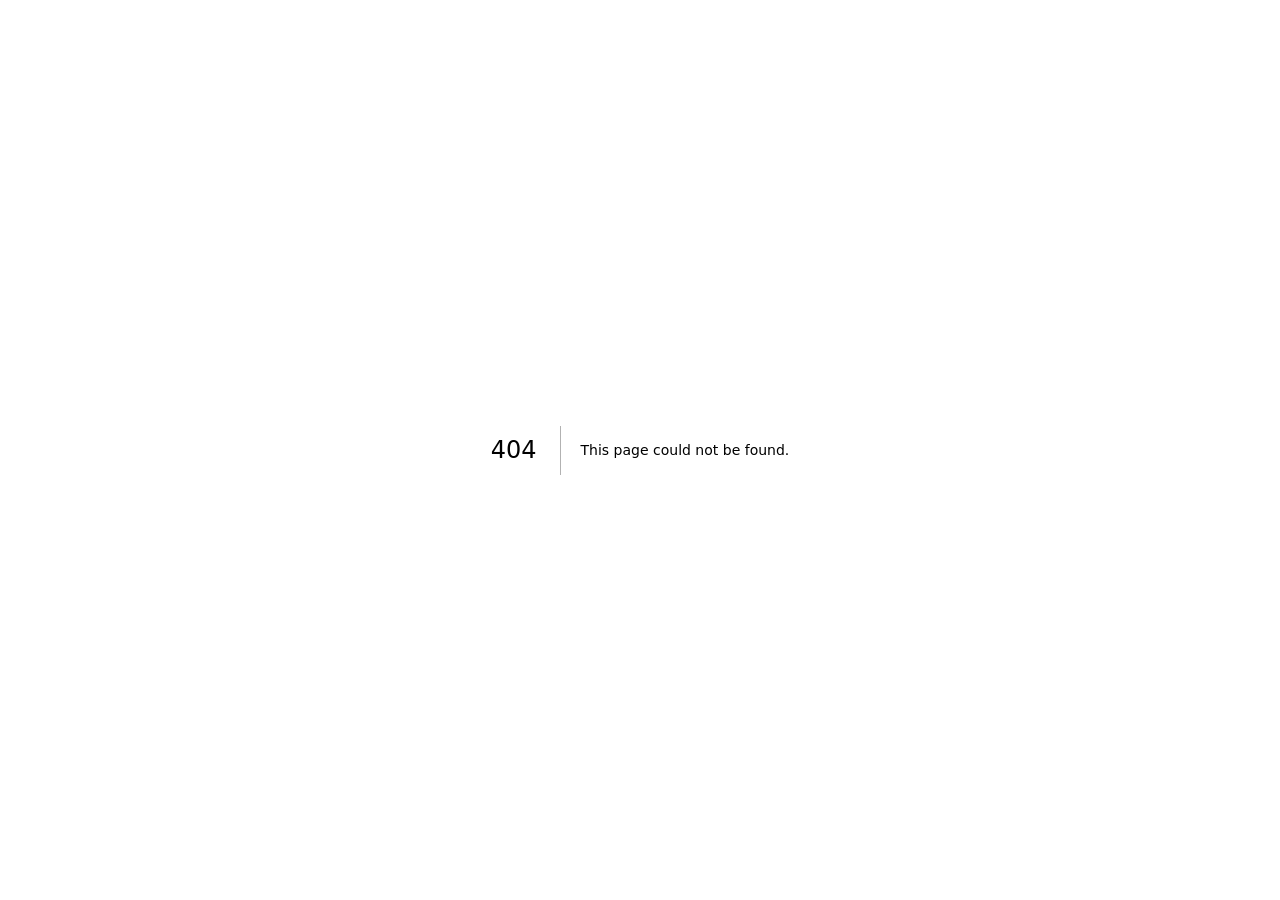
<file: 404/index.html>
<!DOCTYPE html><html lang="en"><head><meta charSet="utf-8"/><meta name="viewport" content="width=device-width, initial-scale=1"/><link rel="stylesheet" href="/_next/static/chunks/0m2937nvw76zq.css" data-precedence="next"/><link rel="preload" as="script" fetchPriority="low" href="/_next/static/chunks/0qlfzpo07sqv_.js"/><script src="/_next/static/chunks/0hmq7zhm_0a45.js" async=""></script><script src="/_next/static/chunks/06cclqnbyt80n.js" async=""></script><script src="/_next/static/chunks/turbopack-0oti-nmc_u3a_.js" async=""></script><script src="/_next/static/chunks/05333.1pxjryx.js" async=""></script><meta name="robots" content="noindex"/><title>404: This page could not be found.</title><title>Kafka Visualiser</title><meta name="description" content="A static Kafka architecture simulator for learning broker, topic, ISR, producer, consumer group, KRaft and estate behaviour."/><meta name="application-name" content="Kafka Visualiser"/><script src="/_next/static/chunks/03~yq9q893hmn.js" noModule=""></script></head><body><div hidden=""><!--$--><!--/$--></div><div style="font-family:system-ui,&quot;Segoe UI&quot;,Roboto,Helvetica,Arial,sans-serif,&quot;Apple Color Emoji&quot;,&quot;Segoe UI Emoji&quot;;height:100vh;text-align:center;display:flex;flex-direction:column;align-items:center;justify-content:center"><div><style>body{color:#000;background:#fff;margin:0}.next-error-h1{border-right:1px solid rgba(0,0,0,.3)}@media (prefers-color-scheme:dark){body{color:#fff;background:#000}.next-error-h1{border-right:1px solid rgba(255,255,255,.3)}}</style><h1 class="next-error-h1" style="display:inline-block;margin:0 20px 0 0;padding:0 23px 0 0;font-size:24px;font-weight:500;vertical-align:top;line-height:49px">404</h1><div style="display:inline-block"><h2 style="font-size:14px;font-weight:400;line-height:49px;margin:0">This page could not be found.</h2></div></div></div><!--$--><!--/$--><script src="/_next/static/chunks/0qlfzpo07sqv_.js" id="_R_" async=""></script><script>(self.__next_f=self.__next_f||[]).push([0])</script><script>self.__next_f.push([1,"1:\"$Sreact.fragment\"\n2:I[76555,[\"/_next/static/chunks/05333.1pxjryx.js\"],\"default\"]\n3:I[76314,[\"/_next/static/chunks/05333.1pxjryx.js\"],\"default\"]\n4:I[99674,[\"/_next/static/chunks/05333.1pxjryx.js\"],\"OutletBoundary\"]\n5:\"$Sreact.suspense\"\n8:I[99674,[\"/_next/static/chunks/05333.1pxjryx.js\"],\"ViewportBoundary\"]\na:I[99674,[\"/_next/static/chunks/05333.1pxjryx.js\"],\"MetadataBoundary\"]\nc:I[42761,[\"/_next/static/chunks/05333.1pxjryx.js\"],\"default\",1]\n:HL[\"/_next/static/chunks/0m2937nvw76zq.css\",\"style\"]\n"])</script><script>self.__next_f.push([1,"0:{\"P\":null,\"c\":[\"\",\"_not-found\",\"\"],\"q\":\"\",\"i\":false,\"f\":[[[\"\",{\"children\":[\"/_not-found\",{\"children\":[\"__PAGE__\",{}]}]},\"$undefined\",\"$undefined\",16],[[\"$\",\"$1\",\"c\",{\"children\":[[[\"$\",\"link\",\"0\",{\"rel\":\"stylesheet\",\"href\":\"/_next/static/chunks/0m2937nvw76zq.css\",\"precedence\":\"next\",\"crossOrigin\":\"$undefined\",\"nonce\":\"$undefined\"}],[\"$\",\"script\",\"script-0\",{\"src\":\"/_next/static/chunks/05333.1pxjryx.js\",\"async\":true,\"nonce\":\"$undefined\"}]],[\"$\",\"html\",null,{\"lang\":\"en\",\"children\":[\"$\",\"body\",null,{\"children\":[\"$\",\"$L2\",null,{\"parallelRouterKey\":\"children\",\"error\":\"$undefined\",\"errorStyles\":\"$undefined\",\"errorScripts\":\"$undefined\",\"template\":[\"$\",\"$L3\",null,{}],\"templateStyles\":\"$undefined\",\"templateScripts\":\"$undefined\",\"notFound\":[[[\"$\",\"title\",null,{\"children\":\"404: This page could not be found.\"}],[\"$\",\"div\",null,{\"style\":{\"fontFamily\":\"system-ui,\\\"Segoe UI\\\",Roboto,Helvetica,Arial,sans-serif,\\\"Apple Color Emoji\\\",\\\"Segoe UI Emoji\\\"\",\"height\":\"100vh\",\"textAlign\":\"center\",\"display\":\"flex\",\"flexDirection\":\"column\",\"alignItems\":\"center\",\"justifyContent\":\"center\"},\"children\":[\"$\",\"div\",null,{\"children\":[[\"$\",\"style\",null,{\"dangerouslySetInnerHTML\":{\"__html\":\"body{color:#000;background:#fff;margin:0}.next-error-h1{border-right:1px solid rgba(0,0,0,.3)}@media (prefers-color-scheme:dark){body{color:#fff;background:#000}.next-error-h1{border-right:1px solid rgba(255,255,255,.3)}}\"}}],[\"$\",\"h1\",null,{\"className\":\"next-error-h1\",\"style\":{\"display\":\"inline-block\",\"margin\":\"0 20px 0 0\",\"padding\":\"0 23px 0 0\",\"fontSize\":24,\"fontWeight\":500,\"verticalAlign\":\"top\",\"lineHeight\":\"49px\"},\"children\":404}],[\"$\",\"div\",null,{\"style\":{\"display\":\"inline-block\"},\"children\":[\"$\",\"h2\",null,{\"style\":{\"fontSize\":14,\"fontWeight\":400,\"lineHeight\":\"49px\",\"margin\":0},\"children\":\"This page could not be found.\"}]}]]}]}]],[]],\"forbidden\":\"$undefined\",\"unauthorized\":\"$undefined\"}]}]}]]}],{\"children\":[[\"$\",\"$1\",\"c\",{\"children\":[null,[\"$\",\"$L2\",null,{\"parallelRouterKey\":\"children\",\"error\":\"$undefined\",\"errorStyles\":\"$undefined\",\"errorScripts\":\"$undefined\",\"template\":[\"$\",\"$L3\",null,{}],\"templateStyles\":\"$undefined\",\"templateScripts\":\"$undefined\",\"notFound\":\"$undefined\",\"forbidden\":\"$undefined\",\"unauthorized\":\"$undefined\"}]]}],{\"children\":[[\"$\",\"$1\",\"c\",{\"children\":[[[\"$\",\"title\",null,{\"children\":\"404: This page could not be found.\"}],[\"$\",\"div\",null,{\"style\":\"$0:f:0:1:0:props:children:1:props:children:props:children:props:notFound:0:1:props:style\",\"children\":[\"$\",\"div\",null,{\"children\":[[\"$\",\"style\",null,{\"dangerouslySetInnerHTML\":{\"__html\":\"body{color:#000;background:#fff;margin:0}.next-error-h1{border-right:1px solid rgba(0,0,0,.3)}@media (prefers-color-scheme:dark){body{color:#fff;background:#000}.next-error-h1{border-right:1px solid rgba(255,255,255,.3)}}\"}}],[\"$\",\"h1\",null,{\"className\":\"next-error-h1\",\"style\":\"$0:f:0:1:0:props:children:1:props:children:props:children:props:notFound:0:1:props:children:props:children:1:props:style\",\"children\":404}],[\"$\",\"div\",null,{\"style\":\"$0:f:0:1:0:props:children:1:props:children:props:children:props:notFound:0:1:props:children:props:children:2:props:style\",\"children\":[\"$\",\"h2\",null,{\"style\":\"$0:f:0:1:0:props:children:1:props:children:props:children:props:notFound:0:1:props:children:props:children:2:props:children:props:style\",\"children\":\"This page could not be found.\"}]}]]}]}]],null,[\"$\",\"$L4\",null,{\"children\":[\"$\",\"$5\",null,{\"name\":\"Next.MetadataOutlet\",\"children\":\"$@6\"}]}]]}],{},null,false,null]},null,false,\"$@7\"]},null,false,null],[\"$\",\"$1\",\"h\",{\"children\":[[\"$\",\"meta\",null,{\"name\":\"robots\",\"content\":\"noindex\"}],[\"$\",\"$L8\",null,{\"children\":\"$L9\"}],[\"$\",\"div\",null,{\"hidden\":true,\"children\":[\"$\",\"$La\",null,{\"children\":[\"$\",\"$5\",null,{\"name\":\"Next.Metadata\",\"children\":\"$Lb\"}]}]}],null]}],false]],\"m\":\"$undefined\",\"G\":[\"$c\",[[\"$\",\"link\",\"0\",{\"rel\":\"stylesheet\",\"href\":\"/_next/static/chunks/0m2937nvw76zq.css\",\"precedence\":\"next\",\"crossOrigin\":\"$undefined\",\"nonce\":\"$undefined\"}]]],\"S\":true,\"h\":null,\"s\":\"$undefined\",\"l\":\"$undefined\",\"p\":\"$undefined\",\"d\":\"$undefined\",\"b\":\"lN8KJdzT3hGPDpI7aHYxi\"}\n"])</script><script>self.__next_f.push([1,"d:[]\n7:\"$Wd\"\n"])</script><script>self.__next_f.push([1,"9:[[\"$\",\"meta\",\"0\",{\"charSet\":\"utf-8\"}],[\"$\",\"meta\",\"1\",{\"name\":\"viewport\",\"content\":\"width=device-width, initial-scale=1\"}]]\n"])</script><script>self.__next_f.push([1,"6:null\nb:[[\"$\",\"title\",\"0\",{\"children\":\"Kafka Visualiser\"}],[\"$\",\"meta\",\"1\",{\"name\":\"description\",\"content\":\"A static Kafka architecture simulator for learning broker, topic, ISR, producer, consumer group, KRaft and estate behaviour.\"}],[\"$\",\"meta\",\"2\",{\"name\":\"application-name\",\"content\":\"Kafka Visualiser\"}]]\n"])</script></body></html>
</file>
<file: _next/static/chunks/0m2937nvw76zq.css>
@layer properties{@supports (((-webkit-hyphens:none)) and (not (margin-trim:inline))) or ((-moz-orient:inline) and (not (color:rgb(from red r g b)))){*,:before,:after,::backdrop{--tw-rotate-x:initial;--tw-rotate-y:initial;--tw-rotate-z:initial;--tw-skew-x:initial;--tw-skew-y:initial;--tw-space-y-reverse:0;--tw-border-style:solid;--tw-leading:initial;--tw-font-weight:initial;--tw-tracking:initial;--tw-shadow:0 0 #0000;--tw-shadow-color:initial;--tw-shadow-alpha:100%;--tw-inset-shadow:0 0 #0000;--tw-inset-shadow-color:initial;--tw-inset-shadow-alpha:100%;--tw-ring-color:initial;--tw-ring-shadow:0 0 #0000;--tw-inset-ring-color:initial;--tw-inset-ring-shadow:0 0 #0000;--tw-ring-inset:initial;--tw-ring-offset-width:0px;--tw-ring-offset-color:#fff;--tw-ring-offset-shadow:0 0 #0000;--tw-blur:initial;--tw-brightness:initial;--tw-contrast:initial;--tw-grayscale:initial;--tw-hue-rotate:initial;--tw-invert:initial;--tw-opacity:initial;--tw-saturate:initial;--tw-sepia:initial;--tw-drop-shadow:initial;--tw-drop-shadow-color:initial;--tw-drop-shadow-alpha:100%;--tw-drop-shadow-size:initial;--tw-backdrop-blur:initial;--tw-backdrop-brightness:initial;--tw-backdrop-contrast:initial;--tw-backdrop-grayscale:initial;--tw-backdrop-hue-rotate:initial;--tw-backdrop-invert:initial;--tw-backdrop-opacity:initial;--tw-backdrop-saturate:initial;--tw-backdrop-sepia:initial;--tw-duration:initial}}}@layer theme{:root,:host{--font-sans:ui-sans-serif, system-ui, sans-serif, "Apple Color Emoji", "Segoe UI Emoji", "Segoe UI Symbol", "Noto Color Emoji";--font-mono:ui-monospace, SFMono-Regular, Menlo, Monaco, Consolas, "Liberation Mono", "Courier New", monospace;--color-red-100:#ffe2e2;--color-red-200:#ffcaca;--color-red-300:#ffa3a3;--color-red-400:#ff6568;--color-red-500:#fb2c36;--color-red-950:#460809;--color-amber-100:#fef3c6;--color-amber-200:#fee685;--color-amber-300:#ffd236;--color-amber-400:#fcbb00;--color-amber-500:#f99c00;--color-emerald-100:#d0fae5;--color-emerald-200:#a4f4cf;--color-emerald-300:#5ee9b5;--color-emerald-400:#00d294;--color-emerald-500:#00bb7f;--color-sky-50:#f0f9ff;--color-sky-100:#dff2fe;--color-sky-200:#b8e6fe;--color-sky-300:#77d4ff;--color-sky-400:#00bcfe;--color-sky-500:#00a5ef;--color-sky-950:#052f4a;--color-purple-100:#f3e8ff;--color-purple-400:#c07eff;--color-purple-500:#ac4bff;--color-slate-50:#f8fafc;--color-slate-100:#f1f5f9;--color-slate-200:#e2e8f0;--color-slate-300:#cad5e2;--color-slate-400:#90a1b9;--color-slate-500:#62748e;--color-slate-700:#314158;--color-slate-800:#1d293d;--color-slate-900:#0f172b;--color-slate-950:#020618;--color-black:#000;--spacing:.25rem;--container-md:28rem;--text-xs:.75rem;--text-xs--line-height:calc(1 / .75);--text-sm:.875rem;--text-sm--line-height:calc(1.25 / .875);--text-base:1rem;--text-base--line-height:calc(1.5 / 1);--text-2xl:1.5rem;--text-2xl--line-height:calc(2 / 1.5);--font-weight-normal:400;--font-weight-semibold:600;--font-weight-black:900;--tracking-wide:.025em;--leading-relaxed:1.625;--radius-md:.375rem;--radius-lg:.5rem;--radius-xl:.75rem;--blur-sm:8px;--default-transition-duration:.15s;--default-transition-timing-function:cubic-bezier(.4, 0, .2, 1);--default-font-family:var(--font-sans);--default-mono-font-family:var(--font-mono)}@supports (color:lab(0% 0 0)){:root,:host{--color-red-100:lab(92.243% 10.2865 3.83865);--color-red-200:lab(86.017% 19.8815 7.75869);--color-red-300:lab(76.5514% 36.422 15.5335);--color-red-400:lab(63.7053% 60.745 31.3109);--color-red-500:lab(55.4814% 75.0732 48.8528);--color-red-950:lab(13.003% 29.04 16.7519);--color-amber-100:lab(95.916% -1.21653 23.111);--color-amber-200:lab(91.7203% -.505269 49.9084);--color-amber-300:lab(86.4156% 6.13147 78.3961);--color-amber-400:lab(80.1641% 16.6016 99.2089);--color-amber-500:lab(72.7183% 31.8672 97.9407);--color-emerald-100:lab(94.9004% -17.0769 5.63836);--color-emerald-200:lab(90.2247% -31.039 9.47084);--color-emerald-300:lab(83.9203% -48.7124 13.8849);--color-emerald-400:lab(75.0771% -60.7313 19.4147);--color-emerald-500:lab(66.9756% -58.27 19.5419);--color-sky-50:lab(97.3623% -2.33802 -4.13098);--color-sky-100:lab(94.3709% -4.56053 -8.23453);--color-sky-200:lab(88.6983% -11.3978 -16.8488);--color-sky-300:lab(80.3307% -20.2945 -31.385);--color-sky-400:lab(70.687% -23.6078 -45.9483);--color-sky-500:lab(63.3038% -18.433 -51.0407);--color-sky-950:lab(17.8299% -5.31271 -21.1584);--color-purple-100:lab(93.3333% 6.97437 -9.83434);--color-purple-400:lab(63.6946% 47.6127 -59.2066);--color-purple-500:lab(52.0183% 66.11 -78.2316);--color-slate-50:lab(98.1434% -.369519 -1.05966);--color-slate-100:lab(96.286% -.852436 -2.46847);--color-slate-200:lab(91.7353% -.998765 -4.76968);--color-slate-300:lab(84.7652% -1.94535 -7.93337);--color-slate-400:lab(65.5349% -2.25151 -14.5072);--color-slate-500:lab(48.0876% -2.03595 -16.5814);--color-slate-700:lab(26.9569% -1.47016 -15.6993);--color-slate-800:lab(16.132% -.318035 -14.6672);--color-slate-900:lab(7.78673% 1.82345 -15.0537);--color-slate-950:lab(1.76974% 1.32743 -9.28855)}}}@layer base{*,:after,:before,::backdrop{box-sizing:border-box;border:0 solid;margin:0;padding:0}::file-selector-button{box-sizing:border-box;border:0 solid;margin:0;padding:0}html,:host{-webkit-text-size-adjust:100%;tab-size:4;line-height:1.5;font-family:var(--default-font-family,ui-sans-serif, system-ui, sans-serif, "Apple Color Emoji", "Segoe UI Emoji", "Segoe UI Symbol", "Noto Color Emoji");font-feature-settings:var(--default-font-feature-settings,normal);font-variation-settings:var(--default-font-variation-settings,normal);-webkit-tap-highlight-color:transparent}hr{height:0;color:inherit;border-top-width:1px}abbr:where([title]){-webkit-text-decoration:underline dotted;text-decoration:underline dotted}h1,h2,h3,h4,h5,h6{font-size:inherit;font-weight:inherit}a{color:inherit;-webkit-text-decoration:inherit;-webkit-text-decoration:inherit;-webkit-text-decoration:inherit;-webkit-text-decoration:inherit;text-decoration:inherit}b,strong{font-weight:bolder}code,kbd,samp,pre{font-family:var(--default-mono-font-family,ui-monospace, SFMono-Regular, Menlo, Monaco, Consolas, "Liberation Mono", "Courier New", monospace);font-feature-settings:var(--default-mono-font-feature-settings,normal);font-variation-settings:var(--default-mono-font-variation-settings,normal);font-size:1em}small{font-size:80%}sub,sup{vertical-align:baseline;font-size:75%;line-height:0;position:relative}sub{bottom:-.25em}sup{top:-.5em}table{text-indent:0;border-color:inherit;border-collapse:collapse}:-moz-focusring{outline:auto}progress{vertical-align:baseline}summary{display:list-item}ol,ul,menu{list-style:none}img,svg,video,canvas,audio,iframe,embed,object{vertical-align:middle;display:block}img,video{max-width:100%;height:auto}button,input,select,optgroup,textarea{font:inherit;font-feature-settings:inherit;font-variation-settings:inherit;letter-spacing:inherit;color:inherit;opacity:1;background-color:#0000;border-radius:0}::file-selector-button{font:inherit;font-feature-settings:inherit;font-variation-settings:inherit;letter-spacing:inherit;color:inherit;opacity:1;background-color:#0000;border-radius:0}:where(select:is([multiple],[size])) optgroup{font-weight:bolder}:where(select:is([multiple],[size])) optgroup option{padding-inline-start:20px}::file-selector-button{margin-inline-end:4px}::placeholder{opacity:1}@supports (not ((-webkit-appearance:-apple-pay-button))) or (contain-intrinsic-size:1px){::placeholder{color:currentColor}@supports (color:color-mix(in lab, red, red)){::placeholder{color:color-mix(in oklab, currentcolor 50%, transparent)}}}textarea{resize:vertical}::-webkit-search-decoration{-webkit-appearance:none}::-webkit-date-and-time-value{min-height:1lh;text-align:inherit}::-webkit-datetime-edit{display:inline-flex}::-webkit-datetime-edit-fields-wrapper{padding:0}::-webkit-datetime-edit{padding-block:0}::-webkit-datetime-edit-year-field{padding-block:0}::-webkit-datetime-edit-month-field{padding-block:0}::-webkit-datetime-edit-day-field{padding-block:0}::-webkit-datetime-edit-hour-field{padding-block:0}::-webkit-datetime-edit-minute-field{padding-block:0}::-webkit-datetime-edit-second-field{padding-block:0}::-webkit-datetime-edit-millisecond-field{padding-block:0}::-webkit-datetime-edit-meridiem-field{padding-block:0}::-webkit-calendar-picker-indicator{line-height:1}:-moz-ui-invalid{box-shadow:none}button,input:where([type=button],[type=reset],[type=submit]){appearance:button}::file-selector-button{appearance:button}::-webkit-inner-spin-button{height:auto}::-webkit-outer-spin-button{height:auto}[hidden]:where(:not([hidden=until-found])){display:none!important}}@layer components;@layer utilities{.pointer-events-auto{pointer-events:auto}.pointer-events-none{pointer-events:none}.collapse{visibility:collapse}.invisible{visibility:hidden}.visible{visibility:visible}.absolute{position:absolute}.fixed{position:fixed}.relative{position:relative}.static{position:static}.sticky{position:sticky}.inset-0{inset:calc(var(--spacing) * 0)}.inset-x-3{inset-inline:calc(var(--spacing) * 3)}.inset-x-4{inset-inline:calc(var(--spacing) * 4)}.inset-y-0{inset-block:calc(var(--spacing) * 0)}.top-0{top:calc(var(--spacing) * 0)}.top-3{top:calc(var(--spacing) * 3)}.top-4{top:calc(var(--spacing) * 4)}.right-4{right:calc(var(--spacing) * 4)}.bottom-4{bottom:calc(var(--spacing) * 4)}.-left-1{left:calc(var(--spacing) * -1)}.left-0{left:calc(var(--spacing) * 0)}.left-4{left:calc(var(--spacing) * 4)}.z-0{z-index:0}.z-10{z-index:10}.z-20{z-index:20}.z-30{z-index:30}.z-50{z-index:50}.container{width:100%}@media (min-width:40rem){.container{max-width:40rem}}@media (min-width:48rem){.container{max-width:48rem}}@media (min-width:64rem){.container{max-width:64rem}}@media (min-width:80rem){.container{max-width:80rem}}@media (min-width:96rem){.container{max-width:96rem}}.-m-3{margin:calc(var(--spacing) * -3)}.m-2{margin:calc(var(--spacing) * 2)}.mt-0\.5{margin-top:calc(var(--spacing) * .5)}.mt-1{margin-top:calc(var(--spacing) * 1)}.mt-2{margin-top:calc(var(--spacing) * 2)}.mt-3{margin-top:calc(var(--spacing) * 3)}.mt-4{margin-top:calc(var(--spacing) * 4)}.mt-6{margin-top:calc(var(--spacing) * 6)}.mt-10{margin-top:calc(var(--spacing) * 10)}.mb-0{margin-bottom:calc(var(--spacing) * 0)}.mb-1{margin-bottom:calc(var(--spacing) * 1)}.mb-2{margin-bottom:calc(var(--spacing) * 2)}.mb-3{margin-bottom:calc(var(--spacing) * 3)}.ml-2{margin-left:calc(var(--spacing) * 2)}.ml-auto{margin-left:auto}.block{display:block}.contents{display:contents}.flex{display:flex}.grid{display:grid}.hidden{display:none}.inline{display:inline}.inline-block{display:inline-block}.inline-flex{display:inline-flex}.table{display:table}.\!h-3{height:calc(var(--spacing) * 3)!important}.h-1\.5{height:calc(var(--spacing) * 1.5)}.h-2{height:calc(var(--spacing) * 2)}.h-3{height:calc(var(--spacing) * 3)}.h-3\.5{height:calc(var(--spacing) * 3.5)}.h-4{height:calc(var(--spacing) * 4)}.h-5{height:calc(var(--spacing) * 5)}.h-7{height:calc(var(--spacing) * 7)}.h-8{height:calc(var(--spacing) * 8)}.h-9{height:calc(var(--spacing) * 9)}.h-10{height:calc(var(--spacing) * 10)}.h-11{height:calc(var(--spacing) * 11)}.h-12{height:calc(var(--spacing) * 12)}.h-\[760px\]{height:760px}.h-\[calc\(100\%-3rem\)\]{height:calc(100% - 3rem)}.h-full{height:100%}.h-px{height:1px}.max-h-\[160px\]{max-height:160px}.max-h-\[420px\]{max-height:420px}.max-h-\[1088px\]{max-height:1088px}.min-h-0{min-height:calc(var(--spacing) * 0)}.min-h-9{min-height:calc(var(--spacing) * 9)}.min-h-\[60px\]{min-height:60px}.min-h-\[68px\]{min-height:68px}.min-h-\[560px\]{min-height:560px}.min-h-\[760px\]{min-height:760px}.min-h-dvh{min-height:100dvh}.\!w-3{width:calc(var(--spacing) * 3)!important}.w-2{width:calc(var(--spacing) * 2)}.w-3{width:calc(var(--spacing) * 3)}.w-3\.5{width:calc(var(--spacing) * 3.5)}.w-4{width:calc(var(--spacing) * 4)}.w-5{width:calc(var(--spacing) * 5)}.w-7{width:calc(var(--spacing) * 7)}.w-8{width:calc(var(--spacing) * 8)}.w-9{width:calc(var(--spacing) * 9)}.w-10{width:calc(var(--spacing) * 10)}.w-24{width:calc(var(--spacing) * 24)}.w-64{width:calc(var(--spacing) * 64)}.w-\[min\(420px\,calc\(100vw-2rem\)\)\]{width:min(420px,100vw - 2rem)}.w-fit{width:fit-content}.w-full{width:100%}.max-w-\[132px\]{max-width:132px}.max-w-\[520px\]{max-width:520px}.max-w-\[640px\]{max-width:640px}.max-w-\[720px\]{max-width:720px}.max-w-md{max-width:var(--container-md)}.min-w-0{min-width:calc(var(--spacing) * 0)}.min-w-\[220px\]{min-width:220px}.flex-1{flex:1}.shrink{flex-shrink:1}.shrink-0{flex-shrink:0}.rotate-0{rotate:none}.rotate-180{rotate:180deg}.transform{transform:var(--tw-rotate-x,) var(--tw-rotate-y,) var(--tw-rotate-z,) var(--tw-skew-x,) var(--tw-skew-y,)}.cursor-col-resize{cursor:col-resize}.cursor-default{cursor:default}.cursor-grab{cursor:grab}.cursor-pointer{cursor:pointer}.cursor-row-resize{cursor:row-resize}.resize{resize:both}.resize-y{resize:vertical}.list-none{list-style-type:none}.grid-cols-1{grid-template-columns:repeat(1,minmax(0,1fr))}.grid-cols-2{grid-template-columns:repeat(2,minmax(0,1fr))}.grid-cols-3{grid-template-columns:repeat(3,minmax(0,1fr))}.grid-cols-4{grid-template-columns:repeat(4,minmax(0,1fr))}.grid-cols-\[1fr_110px_32px\]{grid-template-columns:1fr 110px 32px}.grid-cols-\[40px_70px_minmax\(128px\,1fr\)_46px_52px_52px_46px\]{grid-template-columns:40px 70px minmax(128px,1fr) 46px 52px 52px 46px}.grid-rows-\[0fr\]{grid-template-rows:0fr}.grid-rows-\[1fr\]{grid-template-rows:1fr}.flex-col{flex-direction:column}.flex-wrap{flex-wrap:wrap}.place-items-center{place-items:center}.items-center{align-items:center}.items-end{align-items:flex-end}.items-start{align-items:flex-start}.justify-between{justify-content:space-between}.justify-center{justify-content:center}.justify-end{justify-content:flex-end}.gap-1{gap:calc(var(--spacing) * 1)}.gap-1\.5{gap:calc(var(--spacing) * 1.5)}.gap-2{gap:calc(var(--spacing) * 2)}.gap-3{gap:calc(var(--spacing) * 3)}.gap-4{gap:calc(var(--spacing) * 4)}:where(.space-y-1>:not(:last-child)){--tw-space-y-reverse:0;margin-block-start:calc(calc(var(--spacing) * 1) * var(--tw-space-y-reverse));margin-block-end:calc(calc(var(--spacing) * 1) * calc(1 - var(--tw-space-y-reverse)))}:where(.space-y-1\.5>:not(:last-child)){--tw-space-y-reverse:0;margin-block-start:calc(calc(var(--spacing) * 1.5) * var(--tw-space-y-reverse));margin-block-end:calc(calc(var(--spacing) * 1.5) * calc(1 - var(--tw-space-y-reverse)))}:where(.space-y-2>:not(:last-child)){--tw-space-y-reverse:0;margin-block-start:calc(calc(var(--spacing) * 2) * var(--tw-space-y-reverse));margin-block-end:calc(calc(var(--spacing) * 2) * calc(1 - var(--tw-space-y-reverse)))}:where(.space-y-3>:not(:last-child)){--tw-space-y-reverse:0;margin-block-start:calc(calc(var(--spacing) * 3) * var(--tw-space-y-reverse));margin-block-end:calc(calc(var(--spacing) * 3) * calc(1 - var(--tw-space-y-reverse)))}:where(.space-y-4>:not(:last-child)){--tw-space-y-reverse:0;margin-block-start:calc(calc(var(--spacing) * 4) * var(--tw-space-y-reverse));margin-block-end:calc(calc(var(--spacing) * 4) * calc(1 - var(--tw-space-y-reverse)))}.truncate{text-overflow:ellipsis;white-space:nowrap;overflow:hidden}.overflow-auto{overflow:auto}.overflow-hidden{overflow:hidden}.overflow-visible{overflow:visible}.overflow-x-hidden{overflow-x:hidden}.overflow-y-auto{overflow-y:auto}.rounded{border-radius:.25rem}.rounded-full{border-radius:3.40282e38px}.rounded-lg{border-radius:var(--radius-lg)}.rounded-md{border-radius:var(--radius-md)}.rounded-xl{border-radius:var(--radius-xl)}.rounded-t-md{border-top-left-radius:var(--radius-md);border-top-right-radius:var(--radius-md)}.rounded-r-full{border-top-right-radius:3.40282e38px;border-bottom-right-radius:3.40282e38px}.border{border-style:var(--tw-border-style);border-width:1px}.border-2{border-style:var(--tw-border-style);border-width:2px}.border-t{border-top-style:var(--tw-border-style);border-top-width:1px}.border-b{border-bottom-style:var(--tw-border-style);border-bottom-width:1px}.border-l{border-left-style:var(--tw-border-style);border-left-width:1px}.border-dashed{--tw-border-style:dashed;border-style:dashed}.border-solid{--tw-border-style:solid;border-style:solid}.\!border-sky-300{border-color:var(--color-sky-300)!important}.\!border-slate-950{border-color:var(--color-slate-950)!important}.border-\[var\(--border\)\]{border-color:var(--border)}.border-amber-400\/25{border-color:#fcbb0040}@supports (color:color-mix(in lab, red, red)){.border-amber-400\/25{border-color:color-mix(in oklab, var(--color-amber-400) 25%, transparent)}}.border-amber-400\/30{border-color:#fcbb004d}@supports (color:color-mix(in lab, red, red)){.border-amber-400\/30{border-color:color-mix(in oklab, var(--color-amber-400) 30%, transparent)}}.border-amber-400\/35{border-color:#fcbb0059}@supports (color:color-mix(in lab, red, red)){.border-amber-400\/35{border-color:color-mix(in oklab, var(--color-amber-400) 35%, transparent)}}.border-amber-400\/40{border-color:#fcbb0066}@supports (color:color-mix(in lab, red, red)){.border-amber-400\/40{border-color:color-mix(in oklab, var(--color-amber-400) 40%, transparent)}}.border-amber-400\/50{border-color:#fcbb0080}@supports (color:color-mix(in lab, red, red)){.border-amber-400\/50{border-color:color-mix(in oklab, var(--color-amber-400) 50%, transparent)}}.border-amber-400\/60{border-color:#fcbb0099}@supports (color:color-mix(in lab, red, red)){.border-amber-400\/60{border-color:color-mix(in oklab, var(--color-amber-400) 60%, transparent)}}.border-current\/20{border-color:currentColor}@supports (color:color-mix(in lab, red, red)){.border-current\/20{border-color:color-mix(in oklab, currentcolor 20%, transparent)}}.border-emerald-300\/50{border-color:#5ee9b580}@supports (color:color-mix(in lab, red, red)){.border-emerald-300\/50{border-color:color-mix(in oklab, var(--color-emerald-300) 50%, transparent)}}.border-emerald-400\/30{border-color:#00d2944d}@supports (color:color-mix(in lab, red, red)){.border-emerald-400\/30{border-color:color-mix(in oklab, var(--color-emerald-400) 30%, transparent)}}.border-emerald-400\/35{border-color:#00d29459}@supports (color:color-mix(in lab, red, red)){.border-emerald-400\/35{border-color:color-mix(in oklab, var(--color-emerald-400) 35%, transparent)}}.border-emerald-400\/40{border-color:#00d29466}@supports (color:color-mix(in lab, red, red)){.border-emerald-400\/40{border-color:color-mix(in oklab, var(--color-emerald-400) 40%, transparent)}}.border-emerald-400\/50{border-color:#00d29480}@supports (color:color-mix(in lab, red, red)){.border-emerald-400\/50{border-color:color-mix(in oklab, var(--color-emerald-400) 50%, transparent)}}.border-emerald-400\/60{border-color:#00d29499}@supports (color:color-mix(in lab, red, red)){.border-emerald-400\/60{border-color:color-mix(in oklab, var(--color-emerald-400) 60%, transparent)}}.border-purple-400\/20{border-color:#c07eff33}@supports (color:color-mix(in lab, red, red)){.border-purple-400\/20{border-color:color-mix(in oklab, var(--color-purple-400) 20%, transparent)}}.border-purple-400\/25{border-color:#c07eff40}@supports (color:color-mix(in lab, red, red)){.border-purple-400\/25{border-color:color-mix(in oklab, var(--color-purple-400) 25%, transparent)}}.border-purple-400\/30{border-color:#c07eff4d}@supports (color:color-mix(in lab, red, red)){.border-purple-400\/30{border-color:color-mix(in oklab, var(--color-purple-400) 30%, transparent)}}.border-purple-400\/35{border-color:#c07eff59}@supports (color:color-mix(in lab, red, red)){.border-purple-400\/35{border-color:color-mix(in oklab, var(--color-purple-400) 35%, transparent)}}.border-red-400\/20{border-color:#ff656833}@supports (color:color-mix(in lab, red, red)){.border-red-400\/20{border-color:color-mix(in oklab, var(--color-red-400) 20%, transparent)}}.border-red-400\/35{border-color:#ff656859}@supports (color:color-mix(in lab, red, red)){.border-red-400\/35{border-color:color-mix(in oklab, var(--color-red-400) 35%, transparent)}}.border-red-400\/40{border-color:#ff656866}@supports (color:color-mix(in lab, red, red)){.border-red-400\/40{border-color:color-mix(in oklab, var(--color-red-400) 40%, transparent)}}.border-red-400\/50{border-color:#ff656880}@supports (color:color-mix(in lab, red, red)){.border-red-400\/50{border-color:color-mix(in oklab, var(--color-red-400) 50%, transparent)}}.border-red-400\/60{border-color:#ff656899}@supports (color:color-mix(in lab, red, red)){.border-red-400\/60{border-color:color-mix(in oklab, var(--color-red-400) 60%, transparent)}}.border-red-500\/70{border-color:#fb2c36b3}@supports (color:color-mix(in lab, red, red)){.border-red-500\/70{border-color:color-mix(in oklab, var(--color-red-500) 70%, transparent)}}.border-sky-300\/55{border-color:#77d4ff8c}@supports (color:color-mix(in lab, red, red)){.border-sky-300\/55{border-color:color-mix(in oklab, var(--color-sky-300) 55%, transparent)}}.border-sky-300\/60{border-color:#77d4ff99}@supports (color:color-mix(in lab, red, red)){.border-sky-300\/60{border-color:color-mix(in oklab, var(--color-sky-300) 60%, transparent)}}.border-sky-300\/70{border-color:#77d4ffb3}@supports (color:color-mix(in lab, red, red)){.border-sky-300\/70{border-color:color-mix(in oklab, var(--color-sky-300) 70%, transparent)}}.border-sky-400\/25{border-color:#00bcfe40}@supports (color:color-mix(in lab, red, red)){.border-sky-400\/25{border-color:color-mix(in oklab, var(--color-sky-400) 25%, transparent)}}.border-sky-400\/30{border-color:#00bcfe4d}@supports (color:color-mix(in lab, red, red)){.border-sky-400\/30{border-color:color-mix(in oklab, var(--color-sky-400) 30%, transparent)}}.border-sky-400\/35{border-color:#00bcfe59}@supports (color:color-mix(in lab, red, red)){.border-sky-400\/35{border-color:color-mix(in oklab, var(--color-sky-400) 35%, transparent)}}.border-sky-400\/40{border-color:#00bcfe66}@supports (color:color-mix(in lab, red, red)){.border-sky-400\/40{border-color:color-mix(in oklab, var(--color-sky-400) 40%, transparent)}}.border-sky-400\/45{border-color:#00bcfe73}@supports (color:color-mix(in lab, red, red)){.border-sky-400\/45{border-color:color-mix(in oklab, var(--color-sky-400) 45%, transparent)}}.border-sky-400\/50{border-color:#00bcfe80}@supports (color:color-mix(in lab, red, red)){.border-sky-400\/50{border-color:color-mix(in oklab, var(--color-sky-400) 50%, transparent)}}.border-sky-400\/60{border-color:#00bcfe99}@supports (color:color-mix(in lab, red, red)){.border-sky-400\/60{border-color:color-mix(in oklab, var(--color-sky-400) 60%, transparent)}}.border-slate-100{border-color:var(--color-slate-100)}.border-slate-700{border-color:var(--color-slate-700)}.border-slate-700\/70{border-color:#314158b3}@supports (color:color-mix(in lab, red, red)){.border-slate-700\/70{border-color:color-mix(in oklab, var(--color-slate-700) 70%, transparent)}}.border-slate-700\/80{border-color:#314158cc}@supports (color:color-mix(in lab, red, red)){.border-slate-700\/80{border-color:color-mix(in oklab, var(--color-slate-700) 80%, transparent)}}.border-slate-800{border-color:var(--color-slate-800)}.border-slate-800\/80{border-color:#1d293dcc}@supports (color:color-mix(in lab, red, red)){.border-slate-800\/80{border-color:color-mix(in oklab, var(--color-slate-800) 80%, transparent)}}.\!bg-emerald-400{background-color:var(--color-emerald-400)!important}.\!bg-sky-400{background-color:var(--color-sky-400)!important}.\!bg-slate-950{background-color:var(--color-slate-950)!important}.bg-\[var\(--panel\)\]{background-color:var(--panel)}.bg-\[var\(--panel-soft\)\]{background-color:var(--panel-soft)}.bg-amber-400{background-color:var(--color-amber-400)}.bg-amber-400\/70{background-color:#fcbb00b3}@supports (color:color-mix(in lab, red, red)){.bg-amber-400\/70{background-color:color-mix(in oklab, var(--color-amber-400) 70%, transparent)}}.bg-amber-500\/10{background-color:#f99c001a}@supports (color:color-mix(in lab, red, red)){.bg-amber-500\/10{background-color:color-mix(in oklab, var(--color-amber-500) 10%, transparent)}}.bg-amber-500\/12{background-color:#f99c001f}@supports (color:color-mix(in lab, red, red)){.bg-amber-500\/12{background-color:color-mix(in oklab, var(--color-amber-500) 12%, transparent)}}.bg-amber-500\/15{background-color:#f99c0026}@supports (color:color-mix(in lab, red, red)){.bg-amber-500\/15{background-color:color-mix(in oklab, var(--color-amber-500) 15%, transparent)}}.bg-black\/10{background-color:#0000001a}@supports (color:color-mix(in lab, red, red)){.bg-black\/10{background-color:color-mix(in oklab, var(--color-black) 10%, transparent)}}.bg-emerald-400{background-color:var(--color-emerald-400)}.bg-emerald-500\/10{background-color:#00bb7f1a}@supports (color:color-mix(in lab, red, red)){.bg-emerald-500\/10{background-color:color-mix(in oklab, var(--color-emerald-500) 10%, transparent)}}.bg-emerald-500\/12{background-color:#00bb7f1f}@supports (color:color-mix(in lab, red, red)){.bg-emerald-500\/12{background-color:color-mix(in oklab, var(--color-emerald-500) 12%, transparent)}}.bg-emerald-500\/15{background-color:#00bb7f26}@supports (color:color-mix(in lab, red, red)){.bg-emerald-500\/15{background-color:color-mix(in oklab, var(--color-emerald-500) 15%, transparent)}}.bg-emerald-500\/80{background-color:#00bb7fcc}@supports (color:color-mix(in lab, red, red)){.bg-emerald-500\/80{background-color:color-mix(in oklab, var(--color-emerald-500) 80%, transparent)}}.bg-purple-500\/10{background-color:#ac4bff1a}@supports (color:color-mix(in lab, red, red)){.bg-purple-500\/10{background-color:color-mix(in oklab, var(--color-purple-500) 10%, transparent)}}.bg-red-500\/5{background-color:#fb2c360d}@supports (color:color-mix(in lab, red, red)){.bg-red-500\/5{background-color:color-mix(in oklab, var(--color-red-500) 5%, transparent)}}.bg-red-500\/10{background-color:#fb2c361a}@supports (color:color-mix(in lab, red, red)){.bg-red-500\/10{background-color:color-mix(in oklab, var(--color-red-500) 10%, transparent)}}.bg-red-500\/12{background-color:#fb2c361f}@supports (color:color-mix(in lab, red, red)){.bg-red-500\/12{background-color:color-mix(in oklab, var(--color-red-500) 12%, transparent)}}.bg-red-500\/15{background-color:#fb2c3626}@supports (color:color-mix(in lab, red, red)){.bg-red-500\/15{background-color:color-mix(in oklab, var(--color-red-500) 15%, transparent)}}.bg-red-950\/40{background-color:#46080966}@supports (color:color-mix(in lab, red, red)){.bg-red-950\/40{background-color:color-mix(in oklab, var(--color-red-950) 40%, transparent)}}.bg-sky-500\/10{background-color:#00a5ef1a}@supports (color:color-mix(in lab, red, red)){.bg-sky-500\/10{background-color:color-mix(in oklab, var(--color-sky-500) 10%, transparent)}}.bg-sky-500\/12{background-color:#00a5ef1f}@supports (color:color-mix(in lab, red, red)){.bg-sky-500\/12{background-color:color-mix(in oklab, var(--color-sky-500) 12%, transparent)}}.bg-sky-500\/15{background-color:#00a5ef26}@supports (color:color-mix(in lab, red, red)){.bg-sky-500\/15{background-color:color-mix(in oklab, var(--color-sky-500) 15%, transparent)}}.bg-sky-500\/20{background-color:#00a5ef33}@supports (color:color-mix(in lab, red, red)){.bg-sky-500\/20{background-color:color-mix(in oklab, var(--color-sky-500) 20%, transparent)}}.bg-sky-500\/65{background-color:#00a5efa6}@supports (color:color-mix(in lab, red, red)){.bg-sky-500\/65{background-color:color-mix(in oklab, var(--color-sky-500) 65%, transparent)}}.bg-sky-500\/\[0\.08\]{background-color:#00a5ef14}@supports (color:color-mix(in lab, red, red)){.bg-sky-500\/\[0\.08\]{background-color:color-mix(in oklab, var(--color-sky-500) 8%, transparent)}}.bg-slate-700\/70{background-color:#314158b3}@supports (color:color-mix(in lab, red, red)){.bg-slate-700\/70{background-color:color-mix(in oklab, var(--color-slate-700) 70%, transparent)}}.bg-slate-900{background-color:var(--color-slate-900)}.bg-slate-900\/60{background-color:#0f172b99}@supports (color:color-mix(in lab, red, red)){.bg-slate-900\/60{background-color:color-mix(in oklab, var(--color-slate-900) 60%, transparent)}}.bg-slate-900\/70{background-color:#0f172bb3}@supports (color:color-mix(in lab, red, red)){.bg-slate-900\/70{background-color:color-mix(in oklab, var(--color-slate-900) 70%, transparent)}}.bg-slate-900\/80{background-color:#0f172bcc}@supports (color:color-mix(in lab, red, red)){.bg-slate-900\/80{background-color:color-mix(in oklab, var(--color-slate-900) 80%, transparent)}}.bg-slate-900\/90{background-color:#0f172be6}@supports (color:color-mix(in lab, red, red)){.bg-slate-900\/90{background-color:color-mix(in oklab, var(--color-slate-900) 90%, transparent)}}.bg-slate-950{background-color:var(--color-slate-950)}.bg-slate-950\/20{background-color:#02061833}@supports (color:color-mix(in lab, red, red)){.bg-slate-950\/20{background-color:color-mix(in oklab, var(--color-slate-950) 20%, transparent)}}.bg-slate-950\/40{background-color:#02061866}@supports (color:color-mix(in lab, red, red)){.bg-slate-950\/40{background-color:color-mix(in oklab, var(--color-slate-950) 40%, transparent)}}.bg-slate-950\/45{background-color:#02061873}@supports (color:color-mix(in lab, red, red)){.bg-slate-950\/45{background-color:color-mix(in oklab, var(--color-slate-950) 45%, transparent)}}.bg-slate-950\/50{background-color:#02061880}@supports (color:color-mix(in lab, red, red)){.bg-slate-950\/50{background-color:color-mix(in oklab, var(--color-slate-950) 50%, transparent)}}.bg-slate-950\/60{background-color:#02061899}@supports (color:color-mix(in lab, red, red)){.bg-slate-950\/60{background-color:color-mix(in oklab, var(--color-slate-950) 60%, transparent)}}.bg-slate-950\/70{background-color:#020618b3}@supports (color:color-mix(in lab, red, red)){.bg-slate-950\/70{background-color:color-mix(in oklab, var(--color-slate-950) 70%, transparent)}}.bg-slate-950\/75{background-color:#020618bf}@supports (color:color-mix(in lab, red, red)){.bg-slate-950\/75{background-color:color-mix(in oklab, var(--color-slate-950) 75%, transparent)}}.bg-slate-950\/80{background-color:#020618cc}@supports (color:color-mix(in lab, red, red)){.bg-slate-950\/80{background-color:color-mix(in oklab, var(--color-slate-950) 80%, transparent)}}.bg-slate-950\/90{background-color:#020618e6}@supports (color:color-mix(in lab, red, red)){.bg-slate-950\/90{background-color:color-mix(in oklab, var(--color-slate-950) 90%, transparent)}}.bg-slate-950\/95{background-color:#020618f2}@supports (color:color-mix(in lab, red, red)){.bg-slate-950\/95{background-color:color-mix(in oklab, var(--color-slate-950) 95%, transparent)}}.bg-slate-950\/98{background-color:#020618fa}@supports (color:color-mix(in lab, red, red)){.bg-slate-950\/98{background-color:color-mix(in oklab, var(--color-slate-950) 98%, transparent)}}.bg-transparent{background-color:#0000}.p-1{padding:calc(var(--spacing) * 1)}.p-2{padding:calc(var(--spacing) * 2)}.p-3{padding:calc(var(--spacing) * 3)}.p-4{padding:calc(var(--spacing) * 4)}.px-1{padding-inline:calc(var(--spacing) * 1)}.px-1\.5{padding-inline:calc(var(--spacing) * 1.5)}.px-2{padding-inline:calc(var(--spacing) * 2)}.px-2\.5{padding-inline:calc(var(--spacing) * 2.5)}.px-3{padding-inline:calc(var(--spacing) * 3)}.px-4{padding-inline:calc(var(--spacing) * 4)}.px-5{padding-inline:calc(var(--spacing) * 5)}.py-0\.5{padding-block:calc(var(--spacing) * .5)}.py-1{padding-block:calc(var(--spacing) * 1)}.py-1\.5{padding-block:calc(var(--spacing) * 1.5)}.py-2{padding-block:calc(var(--spacing) * 2)}.py-2\.5{padding-block:calc(var(--spacing) * 2.5)}.py-3{padding-block:calc(var(--spacing) * 3)}.py-4{padding-block:calc(var(--spacing) * 4)}.py-6{padding-block:calc(var(--spacing) * 6)}.pt-1{padding-top:calc(var(--spacing) * 1)}.pt-3{padding-top:calc(var(--spacing) * 3)}.pt-5{padding-top:calc(var(--spacing) * 5)}.pr-1{padding-right:calc(var(--spacing) * 1)}.pb-2{padding-bottom:calc(var(--spacing) * 2)}.pb-3{padding-bottom:calc(var(--spacing) * 3)}.text-center{text-align:center}.text-left{text-align:left}.text-right{text-align:right}.font-mono{font-family:var(--font-mono)}.text-2xl{font-size:var(--text-2xl);line-height:var(--tw-leading,var(--text-2xl--line-height))}.text-base{font-size:var(--text-base);line-height:var(--tw-leading,var(--text-base--line-height))}.text-sm{font-size:var(--text-sm);line-height:var(--tw-leading,var(--text-sm--line-height))}.text-xs{font-size:var(--text-xs);line-height:var(--tw-leading,var(--text-xs--line-height))}.text-\[9px\]{font-size:9px}.text-\[10px\]{font-size:10px}.text-\[11px\]{font-size:11px}.leading-none{--tw-leading:1;line-height:1}.leading-relaxed{--tw-leading:var(--leading-relaxed);line-height:var(--leading-relaxed)}.font-black{--tw-font-weight:var(--font-weight-black);font-weight:var(--font-weight-black)}.font-normal{--tw-font-weight:var(--font-weight-normal);font-weight:var(--font-weight-normal)}.font-semibold{--tw-font-weight:var(--font-weight-semibold);font-weight:var(--font-weight-semibold)}.tracking-wide{--tw-tracking:var(--tracking-wide);letter-spacing:var(--tracking-wide)}.text-\[var\(--muted\)\]{color:var(--muted)}.text-\[var\(--text\)\]{color:var(--text)}.text-amber-100{color:var(--color-amber-100)}.text-amber-200{color:var(--color-amber-200)}.text-emerald-100{color:var(--color-emerald-100)}.text-emerald-200{color:var(--color-emerald-200)}.text-purple-100{color:var(--color-purple-100)}.text-red-100{color:var(--color-red-100)}.text-red-200{color:var(--color-red-200)}.text-red-300{color:var(--color-red-300)}.text-sky-50{color:var(--color-sky-50)}.text-sky-100{color:var(--color-sky-100)}.text-sky-100\/70{color:#dff2feb3}@supports (color:color-mix(in lab, red, red)){.text-sky-100\/70{color:color-mix(in oklab, var(--color-sky-100) 70%, transparent)}}.text-sky-200{color:var(--color-sky-200)}.text-sky-300{color:var(--color-sky-300)}.text-slate-50{color:var(--color-slate-50)}.text-slate-100{color:var(--color-slate-100)}.text-slate-200{color:var(--color-slate-200)}.text-slate-300{color:var(--color-slate-300)}.text-slate-400{color:var(--color-slate-400)}.text-slate-500{color:var(--color-slate-500)}.uppercase{text-transform:uppercase}.accent-emerald-400{accent-color:var(--color-emerald-400)}.opacity-0{opacity:0}.opacity-70{opacity:.7}.opacity-80{opacity:.8}.opacity-85{opacity:.85}.opacity-100{opacity:1}.shadow-2xl{--tw-shadow:0 25px 50px -12px var(--tw-shadow-color,#00000040);box-shadow:var(--tw-inset-shadow), var(--tw-inset-ring-shadow), var(--tw-ring-offset-shadow), var(--tw-ring-shadow), var(--tw-shadow)}.shadow-\[0_0_0_1px_rgba\(56\,189\,248\,0\.38\)\,0_18px_48px_rgba\(14\,165\,233\,0\.16\)\]{--tw-shadow:0 0 0 1px var(--tw-shadow-color,#38bdf861), 0 18px 48px var(--tw-shadow-color,#0ea5e929);box-shadow:var(--tw-inset-shadow), var(--tw-inset-ring-shadow), var(--tw-ring-offset-shadow), var(--tw-ring-shadow), var(--tw-shadow)}.shadow-\[0_12px_30px_rgba\(2\,6\,23\,0\.18\)\]{--tw-shadow:0 12px 30px var(--tw-shadow-color,#0206172e);box-shadow:var(--tw-inset-shadow), var(--tw-inset-ring-shadow), var(--tw-ring-offset-shadow), var(--tw-ring-shadow), var(--tw-shadow)}.shadow-inner{--tw-shadow:inset 0 2px 4px 0 var(--tw-shadow-color,#0000000d);box-shadow:var(--tw-inset-shadow), var(--tw-inset-ring-shadow), var(--tw-ring-offset-shadow), var(--tw-ring-shadow), var(--tw-shadow)}.ring-2{--tw-ring-shadow:var(--tw-ring-inset,) 0 0 0 calc(2px + var(--tw-ring-offset-width)) var(--tw-ring-color,currentcolor);box-shadow:var(--tw-inset-shadow), var(--tw-inset-ring-shadow), var(--tw-ring-offset-shadow), var(--tw-ring-shadow), var(--tw-shadow)}.shadow-black\/20{--tw-shadow-color:#0003}@supports (color:color-mix(in lab, red, red)){.shadow-black\/20{--tw-shadow-color:color-mix(in oklab, color-mix(in oklab, var(--color-black) 20%, transparent) var(--tw-shadow-alpha), transparent)}}.shadow-black\/30{--tw-shadow-color:#0000004d}@supports (color:color-mix(in lab, red, red)){.shadow-black\/30{--tw-shadow-color:color-mix(in oklab, color-mix(in oklab, var(--color-black) 30%, transparent) var(--tw-shadow-alpha), transparent)}}.shadow-black\/35{--tw-shadow-color:#00000059}@supports (color:color-mix(in lab, red, red)){.shadow-black\/35{--tw-shadow-color:color-mix(in oklab, color-mix(in oklab, var(--color-black) 35%, transparent) var(--tw-shadow-alpha), transparent)}}.shadow-black\/40{--tw-shadow-color:#0006}@supports (color:color-mix(in lab, red, red)){.shadow-black\/40{--tw-shadow-color:color-mix(in oklab, color-mix(in oklab, var(--color-black) 40%, transparent) var(--tw-shadow-alpha), transparent)}}.shadow-sky-950\/20{--tw-shadow-color:#052f4a33}@supports (color:color-mix(in lab, red, red)){.shadow-sky-950\/20{--tw-shadow-color:color-mix(in oklab, color-mix(in oklab, var(--color-sky-950) 20%, transparent) var(--tw-shadow-alpha), transparent)}}.ring-sky-300\/70{--tw-ring-color:#77d4ffb3}@supports (color:color-mix(in lab, red, red)){.ring-sky-300\/70{--tw-ring-color:color-mix(in oklab, var(--color-sky-300) 70%, transparent)}}.blur{--tw-blur:blur(8px);filter:var(--tw-blur,) var(--tw-brightness,) var(--tw-contrast,) var(--tw-grayscale,) var(--tw-hue-rotate,) var(--tw-invert,) var(--tw-saturate,) var(--tw-sepia,) var(--tw-drop-shadow,)}.filter{filter:var(--tw-blur,) var(--tw-brightness,) var(--tw-contrast,) var(--tw-grayscale,) var(--tw-hue-rotate,) var(--tw-invert,) var(--tw-saturate,) var(--tw-sepia,) var(--tw-drop-shadow,)}.backdrop-blur{--tw-backdrop-blur:blur(8px);-webkit-backdrop-filter:var(--tw-backdrop-blur,) var(--tw-backdrop-brightness,) var(--tw-backdrop-contrast,) var(--tw-backdrop-grayscale,) var(--tw-backdrop-hue-rotate,) var(--tw-backdrop-invert,) var(--tw-backdrop-opacity,) var(--tw-backdrop-saturate,) var(--tw-backdrop-sepia,);backdrop-filter:var(--tw-backdrop-blur,) var(--tw-backdrop-brightness,) var(--tw-backdrop-contrast,) var(--tw-backdrop-grayscale,) var(--tw-backdrop-hue-rotate,) var(--tw-backdrop-invert,) var(--tw-backdrop-opacity,) var(--tw-backdrop-saturate,) var(--tw-backdrop-sepia,)}.backdrop-blur-sm{--tw-backdrop-blur:blur(var(--blur-sm));-webkit-backdrop-filter:var(--tw-backdrop-blur,) var(--tw-backdrop-brightness,) var(--tw-backdrop-contrast,) var(--tw-backdrop-grayscale,) var(--tw-backdrop-hue-rotate,) var(--tw-backdrop-invert,) var(--tw-backdrop-opacity,) var(--tw-backdrop-saturate,) var(--tw-backdrop-sepia,);backdrop-filter:var(--tw-backdrop-blur,) var(--tw-backdrop-brightness,) var(--tw-backdrop-contrast,) var(--tw-backdrop-grayscale,) var(--tw-backdrop-hue-rotate,) var(--tw-backdrop-invert,) var(--tw-backdrop-opacity,) var(--tw-backdrop-saturate,) var(--tw-backdrop-sepia,)}.transition{transition-property:color,background-color,border-color,outline-color,text-decoration-color,fill,stroke,--tw-gradient-from,--tw-gradient-via,--tw-gradient-to,opacity,box-shadow,transform,translate,scale,rotate,filter,-webkit-backdrop-filter,backdrop-filter,display,content-visibility,overlay,pointer-events;transition-timing-function:var(--tw-ease,var(--default-transition-timing-function));transition-duration:var(--tw-duration,var(--default-transition-duration))}.transition-\[border-color\,background-color\,color\]{transition-property:border-color,background-color,color;transition-timing-function:var(--tw-ease,var(--default-transition-timing-function));transition-duration:var(--tw-duration,var(--default-transition-duration))}.transition-\[grid-template-rows\,opacity\]{transition-property:grid-template-rows,opacity;transition-timing-function:var(--tw-ease,var(--default-transition-timing-function));transition-duration:var(--tw-duration,var(--default-transition-duration))}.transition-\[height\]{transition-property:height;transition-timing-function:var(--tw-ease,var(--default-transition-timing-function));transition-duration:var(--tw-duration,var(--default-transition-duration))}.transition-\[width\]{transition-property:width;transition-timing-function:var(--tw-ease,var(--default-transition-timing-function));transition-duration:var(--tw-duration,var(--default-transition-duration))}.transition-all{transition-property:all;transition-timing-function:var(--tw-ease,var(--default-transition-timing-function));transition-duration:var(--tw-duration,var(--default-transition-duration))}.transition-colors{transition-property:color,background-color,border-color,outline-color,text-decoration-color,fill,stroke,--tw-gradient-from,--tw-gradient-via,--tw-gradient-to;transition-timing-function:var(--tw-ease,var(--default-transition-timing-function));transition-duration:var(--tw-duration,var(--default-transition-duration))}.transition-transform{transition-property:transform,translate,scale,rotate;transition-timing-function:var(--tw-ease,var(--default-transition-timing-function));transition-duration:var(--tw-duration,var(--default-transition-duration))}.duration-200{--tw-duration:.2s;transition-duration:.2s}.duration-300{--tw-duration:.3s;transition-duration:.3s}.outline-none{--tw-outline-style:none;outline-style:none}.group-open\:rotate-180:is(:where(.group):is([open],:popover-open,:open) *){rotate:180deg}@media (hover:hover){.group-hover\:border-sky-400\/50:is(:where(.group):hover *){border-color:#00bcfe80}@supports (color:color-mix(in lab, red, red)){.group-hover\:border-sky-400\/50:is(:where(.group):hover *){border-color:color-mix(in oklab, var(--color-sky-400) 50%, transparent)}}.group-hover\:text-sky-200:is(:where(.group):hover *){color:var(--color-sky-200)}}.focus-within\:border-sky-400:focus-within{border-color:var(--color-sky-400)}.focus-within\:ring-2:focus-within{--tw-ring-shadow:var(--tw-ring-inset,) 0 0 0 calc(2px + var(--tw-ring-offset-width)) var(--tw-ring-color,currentcolor);box-shadow:var(--tw-inset-shadow), var(--tw-inset-ring-shadow), var(--tw-ring-offset-shadow), var(--tw-ring-shadow), var(--tw-shadow)}.focus-within\:ring-sky-400\/30:focus-within{--tw-ring-color:#00bcfe4d}@supports (color:color-mix(in lab, red, red)){.focus-within\:ring-sky-400\/30:focus-within{--tw-ring-color:color-mix(in oklab, var(--color-sky-400) 30%, transparent)}}@media (hover:hover){.hover\:scale-\[1\.03\]:hover{scale:1.03}.hover\:border-amber-300:hover{border-color:var(--color-amber-300)}.hover\:border-amber-300\/70:hover{border-color:#ffd236b3}@supports (color:color-mix(in lab, red, red)){.hover\:border-amber-300\/70:hover{border-color:color-mix(in oklab, var(--color-amber-300) 70%, transparent)}}.hover\:border-emerald-300:hover{border-color:var(--color-emerald-300)}.hover\:border-emerald-300\/70:hover{border-color:#5ee9b5b3}@supports (color:color-mix(in lab, red, red)){.hover\:border-emerald-300\/70:hover{border-color:color-mix(in oklab, var(--color-emerald-300) 70%, transparent)}}.hover\:border-emerald-300\/80:hover{border-color:#5ee9b5cc}@supports (color:color-mix(in lab, red, red)){.hover\:border-emerald-300\/80:hover{border-color:color-mix(in oklab, var(--color-emerald-300) 80%, transparent)}}.hover\:border-emerald-400\/60:hover{border-color:#00d29499}@supports (color:color-mix(in lab, red, red)){.hover\:border-emerald-400\/60:hover{border-color:color-mix(in oklab, var(--color-emerald-400) 60%, transparent)}}.hover\:border-red-300:hover{border-color:var(--color-red-300)}.hover\:border-red-300\/70:hover{border-color:#ffa3a3b3}@supports (color:color-mix(in lab, red, red)){.hover\:border-red-300\/70:hover{border-color:color-mix(in oklab, var(--color-red-300) 70%, transparent)}}.hover\:border-sky-200\/80:hover{border-color:#b8e6fecc}@supports (color:color-mix(in lab, red, red)){.hover\:border-sky-200\/80:hover{border-color:color-mix(in oklab, var(--color-sky-200) 80%, transparent)}}.hover\:border-sky-300:hover{border-color:var(--color-sky-300)}.hover\:border-sky-300\/70:hover{border-color:#77d4ffb3}@supports (color:color-mix(in lab, red, red)){.hover\:border-sky-300\/70:hover{border-color:color-mix(in oklab, var(--color-sky-300) 70%, transparent)}}.hover\:border-sky-300\/80:hover{border-color:#77d4ffcc}@supports (color:color-mix(in lab, red, red)){.hover\:border-sky-300\/80:hover{border-color:color-mix(in oklab, var(--color-sky-300) 80%, transparent)}}.hover\:border-sky-400\/50:hover{border-color:#00bcfe80}@supports (color:color-mix(in lab, red, red)){.hover\:border-sky-400\/50:hover{border-color:color-mix(in oklab, var(--color-sky-400) 50%, transparent)}}.hover\:border-sky-400\/60:hover{border-color:#00bcfe99}@supports (color:color-mix(in lab, red, red)){.hover\:border-sky-400\/60:hover{border-color:color-mix(in oklab, var(--color-sky-400) 60%, transparent)}}.hover\:border-slate-400:hover{border-color:var(--color-slate-400)}.hover\:bg-\[var\(--panel-soft\)\]:hover{background-color:var(--panel-soft)}.hover\:bg-amber-500\/25:hover{background-color:#f99c0040}@supports (color:color-mix(in lab, red, red)){.hover\:bg-amber-500\/25:hover{background-color:color-mix(in oklab, var(--color-amber-500) 25%, transparent)}}.hover\:bg-emerald-500\/15:hover{background-color:#00bb7f26}@supports (color:color-mix(in lab, red, red)){.hover\:bg-emerald-500\/15:hover{background-color:color-mix(in oklab, var(--color-emerald-500) 15%, transparent)}}.hover\:bg-red-500\/5:hover{background-color:#fb2c360d}@supports (color:color-mix(in lab, red, red)){.hover\:bg-red-500\/5:hover{background-color:color-mix(in oklab, var(--color-red-500) 5%, transparent)}}.hover\:bg-red-500\/20:hover{background-color:#fb2c3633}@supports (color:color-mix(in lab, red, red)){.hover\:bg-red-500\/20:hover{background-color:color-mix(in oklab, var(--color-red-500) 20%, transparent)}}.hover\:bg-red-500\/25:hover{background-color:#fb2c3640}@supports (color:color-mix(in lab, red, red)){.hover\:bg-red-500\/25:hover{background-color:color-mix(in oklab, var(--color-red-500) 25%, transparent)}}.hover\:bg-sky-400\/20:hover{background-color:#00bcfe33}@supports (color:color-mix(in lab, red, red)){.hover\:bg-sky-400\/20:hover{background-color:color-mix(in oklab, var(--color-sky-400) 20%, transparent)}}.hover\:bg-sky-500\/10:hover{background-color:#00a5ef1a}@supports (color:color-mix(in lab, red, red)){.hover\:bg-sky-500\/10:hover{background-color:color-mix(in oklab, var(--color-sky-500) 10%, transparent)}}.hover\:bg-sky-500\/15:hover{background-color:#00a5ef26}@supports (color:color-mix(in lab, red, red)){.hover\:bg-sky-500\/15:hover{background-color:color-mix(in oklab, var(--color-sky-500) 15%, transparent)}}.hover\:bg-sky-500\/20:hover{background-color:#00a5ef33}@supports (color:color-mix(in lab, red, red)){.hover\:bg-sky-500\/20:hover{background-color:color-mix(in oklab, var(--color-sky-500) 20%, transparent)}}.hover\:bg-slate-800:hover{background-color:var(--color-slate-800)}.hover\:bg-slate-900:hover{background-color:var(--color-slate-900)}.hover\:bg-slate-900\/40:hover{background-color:#0f172b66}@supports (color:color-mix(in lab, red, red)){.hover\:bg-slate-900\/40:hover{background-color:color-mix(in oklab, var(--color-slate-900) 40%, transparent)}}.hover\:bg-slate-900\/80:hover{background-color:#0f172bcc}@supports (color:color-mix(in lab, red, red)){.hover\:bg-slate-900\/80:hover{background-color:color-mix(in oklab, var(--color-slate-900) 80%, transparent)}}.hover\:text-\[var\(--text\)\]:hover{color:var(--text)}.hover\:text-amber-100:hover{color:var(--color-amber-100)}.hover\:text-sky-100:hover{color:var(--color-sky-100)}.hover\:text-sky-200:hover{color:var(--color-sky-200)}.hover\:text-slate-100:hover{color:var(--color-slate-100)}}.focus\:border-sky-400:focus{border-color:var(--color-sky-400)}.focus\:ring-2:focus{--tw-ring-shadow:var(--tw-ring-inset,) 0 0 0 calc(2px + var(--tw-ring-offset-width)) var(--tw-ring-color,currentcolor);box-shadow:var(--tw-inset-shadow), var(--tw-inset-ring-shadow), var(--tw-ring-offset-shadow), var(--tw-ring-shadow), var(--tw-shadow)}.focus\:ring-amber-300:focus{--tw-ring-color:var(--color-amber-300)}.focus\:ring-emerald-300:focus{--tw-ring-color:var(--color-emerald-300)}.focus\:ring-red-300:focus{--tw-ring-color:var(--color-red-300)}.focus\:ring-sky-300:focus{--tw-ring-color:var(--color-sky-300)}.focus\:ring-sky-400\/30:focus{--tw-ring-color:#00bcfe4d}@supports (color:color-mix(in lab, red, red)){.focus\:ring-sky-400\/30:focus{--tw-ring-color:color-mix(in oklab, var(--color-sky-400) 30%, transparent)}}.focus\:outline-none:focus{--tw-outline-style:none;outline-style:none}.focus\:ring-inset:focus{--tw-ring-inset:inset}.focus-visible\:ring-2:focus-visible{--tw-ring-shadow:var(--tw-ring-inset,) 0 0 0 calc(2px + var(--tw-ring-offset-width)) var(--tw-ring-color,currentcolor);box-shadow:var(--tw-inset-shadow), var(--tw-inset-ring-shadow), var(--tw-ring-offset-shadow), var(--tw-ring-shadow), var(--tw-shadow)}.focus-visible\:ring-emerald-300:focus-visible{--tw-ring-color:var(--color-emerald-300)}.focus-visible\:ring-red-300:focus-visible{--tw-ring-color:var(--color-red-300)}.focus-visible\:ring-sky-300:focus-visible{--tw-ring-color:var(--color-sky-300)}.focus-visible\:outline-none:focus-visible{--tw-outline-style:none;outline-style:none}.active\:cursor-grabbing:active{cursor:grabbing}.disabled\:cursor-not-allowed:disabled{cursor:not-allowed}.disabled\:opacity-45:disabled{opacity:.45}.disabled\:opacity-50:disabled{opacity:.5}@media (prefers-reduced-motion:reduce){.motion-reduce\:transition-none{transition-property:none}}@media (min-width:40rem){.sm\:inline{display:inline}.sm\:grid-cols-2{grid-template-columns:repeat(2,minmax(0,1fr))}}@media (min-width:48rem){.md\:hidden{display:none}.md\:grid-cols-2{grid-template-columns:repeat(2,minmax(0,1fr))}}@media (min-width:64rem){.lg\:block{display:block}.lg\:grid{display:grid}.lg\:h-dvh{height:100dvh}.lg\:h-full{height:100%}.lg\:max-h-none{max-height:none}.lg\:min-h-0{min-height:calc(var(--spacing) * 0)}.lg\:min-h-\[720px\]{min-height:720px}.lg\:w-\[52px\]{width:52px}.lg\:w-\[68px\]{width:68px}.lg\:w-\[286px\]{width:286px}.lg\:flex-row{flex-direction:row}.lg\:flex-nowrap{flex-wrap:nowrap}:where(.lg\:space-y-2>:not(:last-child)){--tw-space-y-reverse:0;margin-block-start:calc(calc(var(--spacing) * 2) * var(--tw-space-y-reverse));margin-block-end:calc(calc(var(--spacing) * 2) * calc(1 - var(--tw-space-y-reverse)))}.lg\:overflow-hidden{overflow:hidden}.lg\:border-t-0{border-top-style:var(--tw-border-style);border-top-width:0}.lg\:border-r{border-right-style:var(--tw-border-style);border-right-width:1px}.lg\:border-b-0{border-bottom-style:var(--tw-border-style);border-bottom-width:0}.lg\:border-l{border-left-style:var(--tw-border-style);border-left-width:1px}.lg\:px-2{padding-inline:calc(var(--spacing) * 2)}.lg\:px-4{padding-inline:calc(var(--spacing) * 4)}}}.react-flow{--xy-edge-stroke-default:#b1b1b7;--xy-edge-stroke-width-default:1;--xy-edge-stroke-selected-default:#555;--xy-connectionline-stroke-default:#b1b1b7;--xy-connectionline-stroke-width-default:1;--xy-attribution-background-color-default:#ffffff80;--xy-minimap-background-color-default:#fff;--xy-minimap-mask-background-color-default:#f0f0f099;--xy-minimap-mask-stroke-color-default:transparent;--xy-minimap-mask-stroke-width-default:1;--xy-minimap-node-background-color-default:#e2e2e2;--xy-minimap-node-stroke-color-default:transparent;--xy-minimap-node-stroke-width-default:2;--xy-background-color-default:transparent;--xy-background-pattern-dots-color-default:#91919a;--xy-background-pattern-lines-color-default:#eee;--xy-background-pattern-cross-color-default:#e2e2e2;background-color:var(--xy-background-color,var(--xy-background-color-default));--xy-node-color-default:inherit;--xy-node-border-default:1px solid #1a192b;--xy-node-background-color-default:#fff;--xy-node-group-background-color-default:#f0f0f040;--xy-node-boxshadow-hover-default:0 1px 4px 1px #00000014;--xy-node-boxshadow-selected-default:0 0 0 .5px #1a192b;--xy-node-border-radius-default:3px;--xy-handle-background-color-default:#1a192b;--xy-handle-border-color-default:#fff;--xy-selection-background-color-default:#0059dc14;--xy-selection-border-default:1px dotted #0059dccc;--xy-controls-button-background-color-default:#fefefe;--xy-controls-button-background-color-hover-default:#f4f4f4;--xy-controls-button-color-default:inherit;--xy-controls-button-color-hover-default:inherit;--xy-controls-button-border-color-default:#eee;--xy-controls-box-shadow-default:0 0 2px 1px #00000014;--xy-edge-label-background-color-default:#fff;--xy-edge-label-color-default:inherit;--xy-resize-background-color-default:#3367d9;direction:ltr}.react-flow.dark{--xy-edge-stroke-default:#3e3e3e;--xy-edge-stroke-width-default:1;--xy-edge-stroke-selected-default:#727272;--xy-connectionline-stroke-default:#b1b1b7;--xy-connectionline-stroke-width-default:1;--xy-attribution-background-color-default:#96969640;--xy-minimap-background-color-default:#141414;--xy-minimap-mask-background-color-default:#3c3c3c99;--xy-minimap-mask-stroke-color-default:transparent;--xy-minimap-mask-stroke-width-default:1;--xy-minimap-node-background-color-default:#2b2b2b;--xy-minimap-node-stroke-color-default:transparent;--xy-minimap-node-stroke-width-default:2;--xy-background-color-default:#141414;--xy-background-pattern-dots-color-default:#777;--xy-background-pattern-lines-color-default:#777;--xy-background-pattern-cross-color-default:#777;--xy-node-color-default:#f8f8f8;--xy-node-border-default:1px solid #3c3c3c;--xy-node-background-color-default:#1e1e1e;--xy-node-group-background-color-default:#f0f0f040;--xy-node-boxshadow-hover-default:0 1px 4px 1px #ffffff14;--xy-node-boxshadow-selected-default:0 0 0 .5px #999;--xy-handle-background-color-default:#bebebe;--xy-handle-border-color-default:#1e1e1e;--xy-selection-background-color-default:#c8c8dc14;--xy-selection-border-default:1px dotted #c8c8dccc;--xy-controls-button-background-color-default:#2b2b2b;--xy-controls-button-background-color-hover-default:#3e3e3e;--xy-controls-button-color-default:#f8f8f8;--xy-controls-button-color-hover-default:#fff;--xy-controls-button-border-color-default:#5b5b5b;--xy-controls-box-shadow-default:0 0 2px 1px #00000014;--xy-edge-label-background-color-default:#141414;--xy-edge-label-color-default:#f8f8f8}.react-flow__background{background-color:var(--xy-background-color-props,var(--xy-background-color,var(--xy-background-color-default)));pointer-events:none;z-index:-1}.react-flow__container{width:100%;height:100%;position:absolute;top:0;left:0}.react-flow__pane{z-index:1}.react-flow__pane.draggable{cursor:grab}.react-flow__pane.dragging{cursor:grabbing}.react-flow__pane.selection{cursor:pointer}.react-flow__viewport{transform-origin:0 0;z-index:2;pointer-events:none}.react-flow__renderer{z-index:4}.react-flow__selection{z-index:6}.react-flow__nodesselection-rect:focus,.react-flow__nodesselection-rect:focus-visible{outline:none}.react-flow__edge-path{stroke:var(--xy-edge-stroke,var(--xy-edge-stroke-default));stroke-width:var(--xy-edge-stroke-width,var(--xy-edge-stroke-width-default));fill:none}.react-flow__connection-path{stroke:var(--xy-connectionline-stroke,var(--xy-connectionline-stroke-default));stroke-width:var(--xy-connectionline-stroke-width,var(--xy-connectionline-stroke-width-default));fill:none}.react-flow .react-flow__edges{position:absolute}.react-flow .react-flow__edges svg{pointer-events:none;position:absolute;overflow:visible}.react-flow__edge{pointer-events:visibleStroke}.react-flow__edge.selectable{cursor:pointer}.react-flow__edge.animated path{stroke-dasharray:5;animation:.5s linear infinite dashdraw}.react-flow__edge.animated path.react-flow__edge-interaction{stroke-dasharray:none;animation:none}.react-flow__edge.inactive{pointer-events:none}.react-flow__edge.selected,.react-flow__edge:focus,.react-flow__edge:focus-visible{outline:none}.react-flow__edge.selected .react-flow__edge-path,.react-flow__edge.selectable:focus .react-flow__edge-path,.react-flow__edge.selectable:focus-visible .react-flow__edge-path{stroke:var(--xy-edge-stroke-selected,var(--xy-edge-stroke-selected-default))}.react-flow__edge-textwrapper{pointer-events:all}.react-flow__edge .react-flow__edge-text{pointer-events:none;-webkit-user-select:none;user-select:none}.react-flow__arrowhead polyline{stroke:var(--xy-edge-stroke,var(--xy-edge-stroke-default))}.react-flow__arrowhead polyline.arrowclosed{fill:var(--xy-edge-stroke,var(--xy-edge-stroke-default))}.react-flow__connection{pointer-events:none}.react-flow__connection .animated{stroke-dasharray:5;animation:.5s linear infinite dashdraw}svg.react-flow__connectionline{z-index:1001;position:absolute;overflow:visible}.react-flow__nodes{pointer-events:none;transform-origin:0 0}.react-flow__node{-webkit-user-select:none;user-select:none;pointer-events:all;transform-origin:0 0;box-sizing:border-box;cursor:default;position:absolute}.react-flow__node.selectable{cursor:pointer}.react-flow__node.draggable{cursor:grab;pointer-events:all}.react-flow__node.draggable.dragging{cursor:grabbing}.react-flow__nodesselection{z-index:3;transform-origin:0 0;pointer-events:none}.react-flow__nodesselection-rect{pointer-events:all;cursor:grab;position:absolute}.react-flow__handle{pointer-events:none;background-color:var(--xy-handle-background-color,var(--xy-handle-background-color-default));border:1px solid var(--xy-handle-border-color,var(--xy-handle-border-color-default));border-radius:100%;width:6px;min-width:5px;height:6px;min-height:5px;position:absolute}.react-flow__handle.connectingfrom{pointer-events:all}.react-flow__handle.connectionindicator{pointer-events:all;cursor:crosshair}.react-flow__handle-bottom{top:auto;bottom:0;left:50%;transform:translate(-50%,50%)}.react-flow__handle-top{top:0;left:50%;transform:translate(-50%,-50%)}.react-flow__handle-left{top:50%;left:0;transform:translate(-50%,-50%)}.react-flow__handle-right{top:50%;right:0;transform:translate(50%,-50%)}.react-flow__edgeupdater{cursor:move;pointer-events:all}.react-flow__pane.selection .react-flow__panel{pointer-events:none}.react-flow__panel{z-index:5;margin:15px;position:absolute}.react-flow__panel.top{top:0}.react-flow__panel.bottom{bottom:0}.react-flow__panel.top.center,.react-flow__panel.bottom.center{left:50%;transform:translate(-15px)translate(-50%)}.react-flow__panel.left{left:0}.react-flow__panel.right{right:0}.react-flow__panel.left.center,.react-flow__panel.right.center{top:50%;transform:translateY(-15px)translateY(-50%)}.react-flow__attribution{background:var(--xy-attribution-background-color,var(--xy-attribution-background-color-default));margin:0;padding:2px 3px;font-size:10px}.react-flow__attribution a{color:#999;text-decoration:none}@keyframes dashdraw{0%{stroke-dashoffset:10px}}.react-flow__edgelabel-renderer{pointer-events:none;-webkit-user-select:none;user-select:none;width:100%;height:100%;position:absolute;top:0;left:0}.react-flow__viewport-portal{-webkit-user-select:none;user-select:none;width:100%;height:100%;position:absolute;top:0;left:0}.react-flow__minimap-svg{display:block}.react-flow__minimap-mask{fill:var(--xy-minimap-mask-background-color-props,var(--xy-minimap-mask-background-color,var(--xy-minimap-mask-background-color-default)));stroke:var(--xy-minimap-mask-stroke-color-props,var(--xy-minimap-mask-stroke-color,var(--xy-minimap-mask-stroke-color-default)));stroke-width:var(--xy-minimap-mask-stroke-width-props,var(--xy-minimap-mask-stroke-width,var(--xy-minimap-mask-stroke-width-default)))}.react-flow__minimap-node{fill:var(--xy-minimap-node-background-color-props,var(--xy-minimap-node-background-color,var(--xy-minimap-node-background-color-default)));stroke:var(--xy-minimap-node-stroke-color-props,var(--xy-minimap-node-stroke-color,var(--xy-minimap-node-stroke-color-default)));stroke-width:var(--xy-minimap-node-stroke-width-props,var(--xy-minimap-node-stroke-width,var(--xy-minimap-node-stroke-width-default)))}.react-flow__background-pattern.dots{fill:var(--xy-background-pattern-color-props,var(--xy-background-pattern-color,var(--xy-background-pattern-dots-color-default)))}.react-flow__background-pattern.lines{stroke:var(--xy-background-pattern-color-props,var(--xy-background-pattern-color,var(--xy-background-pattern-lines-color-default)))}.react-flow__background-pattern.cross{stroke:var(--xy-background-pattern-color-props,var(--xy-background-pattern-color,var(--xy-background-pattern-cross-color-default)))}.react-flow__controls{box-shadow:var(--xy-controls-box-shadow,var(--xy-controls-box-shadow-default));flex-direction:column;display:flex}.react-flow__controls.horizontal{flex-direction:row}.react-flow__controls-button{background:var(--xy-controls-button-background-color,var(--xy-controls-button-background-color-default));border:none;border-bottom:1px solid var(--xy-controls-button-border-color-props,var(--xy-controls-button-border-color,var(--xy-controls-button-border-color-default)));width:26px;height:26px;color:var(--xy-controls-button-color-props,var(--xy-controls-button-color,var(--xy-controls-button-color-default)));cursor:pointer;-webkit-user-select:none;user-select:none;justify-content:center;align-items:center;padding:4px;display:flex}.react-flow__controls-button svg{fill:currentColor;width:100%;max-width:12px;max-height:12px}.react-flow__edge.updating .react-flow__edge-path{stroke:#777}.react-flow__edge-text{font-size:10px}.react-flow__node.selectable:focus,.react-flow__node.selectable:focus-visible{outline:none}.react-flow__node-input,.react-flow__node-default,.react-flow__node-output,.react-flow__node-group{border-radius:var(--xy-node-border-radius,var(--xy-node-border-radius-default));width:150px;color:var(--xy-node-color,var(--xy-node-color-default));text-align:center;border:var(--xy-node-border,var(--xy-node-border-default));background-color:var(--xy-node-background-color,var(--xy-node-background-color-default));padding:10px;font-size:12px}.react-flow__node-input.selectable:hover,.react-flow__node-default.selectable:hover,.react-flow__node-output.selectable:hover,.react-flow__node-group.selectable:hover{box-shadow:var(--xy-node-boxshadow-hover,var(--xy-node-boxshadow-hover-default))}.react-flow__node-input.selectable.selected,.react-flow__node-input.selectable:focus,.react-flow__node-input.selectable:focus-visible,.react-flow__node-default.selectable.selected,.react-flow__node-default.selectable:focus,.react-flow__node-default.selectable:focus-visible,.react-flow__node-output.selectable.selected,.react-flow__node-output.selectable:focus,.react-flow__node-output.selectable:focus-visible,.react-flow__node-group.selectable.selected,.react-flow__node-group.selectable:focus,.react-flow__node-group.selectable:focus-visible{box-shadow:var(--xy-node-boxshadow-selected,var(--xy-node-boxshadow-selected-default))}.react-flow__node-group{background-color:var(--xy-node-group-background-color,var(--xy-node-group-background-color-default))}.react-flow__nodesselection-rect,.react-flow__selection{background:var(--xy-selection-background-color,var(--xy-selection-background-color-default));border:var(--xy-selection-border,var(--xy-selection-border-default))}.react-flow__nodesselection-rect:focus,.react-flow__nodesselection-rect:focus-visible,.react-flow__selection:focus,.react-flow__selection:focus-visible{outline:none}.react-flow__controls-button:hover{background:var(--xy-controls-button-background-color-hover-props,var(--xy-controls-button-background-color-hover,var(--xy-controls-button-background-color-hover-default)));color:var(--xy-controls-button-color-hover-props,var(--xy-controls-button-color-hover,var(--xy-controls-button-color-hover-default)))}.react-flow__controls-button:disabled{pointer-events:none}.react-flow__controls-button:disabled svg{fill-opacity:.4}.react-flow__controls-button:last-child{border-bottom:none}.react-flow__controls.horizontal .react-flow__controls-button{border-bottom:none;border-right:1px solid var(--xy-controls-button-border-color-props,var(--xy-controls-button-border-color,var(--xy-controls-button-border-color-default)))}.react-flow__controls.horizontal .react-flow__controls-button:last-child{border-right:none}.react-flow__resize-control{position:absolute}.react-flow__resize-control.left,.react-flow__resize-control.right{cursor:ew-resize}.react-flow__resize-control.top,.react-flow__resize-control.bottom{cursor:ns-resize}.react-flow__resize-control.top.left,.react-flow__resize-control.bottom.right{cursor:nwse-resize}.react-flow__resize-control.bottom.left,.react-flow__resize-control.top.right{cursor:nesw-resize}.react-flow__resize-control.handle{background-color:var(--xy-resize-background-color,var(--xy-resize-background-color-default));border:1px solid #fff;border-radius:1px;width:5px;height:5px;translate:-50% -50%}.react-flow__resize-control.handle.left{top:50%;left:0}.react-flow__resize-control.handle.right{top:50%;left:100%}.react-flow__resize-control.handle.top{top:0;left:50%}.react-flow__resize-control.handle.bottom{top:100%;left:50%}.react-flow__resize-control.handle.top.left,.react-flow__resize-control.handle.bottom.left{left:0}.react-flow__resize-control.handle.top.right,.react-flow__resize-control.handle.bottom.right{left:100%}.react-flow__resize-control.line{border-color:var(--xy-resize-background-color,var(--xy-resize-background-color-default));border-style:solid;border-width:0}.react-flow__resize-control.line.left,.react-flow__resize-control.line.right{width:1px;height:100%;top:0;transform:translate(-50%)}.react-flow__resize-control.line.left{border-left-width:1px;left:0}.react-flow__resize-control.line.right{border-right-width:1px;left:100%}.react-flow__resize-control.line.top,.react-flow__resize-control.line.bottom{width:100%;height:1px;left:0;transform:translateY(-50%)}.react-flow__resize-control.line.top{border-top-width:1px;top:0}.react-flow__resize-control.line.bottom{border-bottom-width:1px;top:100%}.react-flow__edge-text{fill:var(--xy-edge-label-color,var(--xy-edge-label-color-default))}:root{--lightningcss-light: ;--lightningcss-dark:initial;color-scheme:dark;--background:#020617;--panel:#0f172a;--panel-soft:#111827;--border:#94a3b82e;--text:#f8fafc;--muted:#94a3b8;--canvas-a:#22c55e1f;--canvas-b:#3b82f61f}:root[data-theme=light]{--lightningcss-light:initial;--lightningcss-dark: ;color-scheme:light;--background:#f7fafc;--panel:#fff;--panel-soft:#eef3f8;--border:#0f172a21;--text:#0f172a;--muted:#475569;--canvas-a:#22c55e14;--canvas-b:#0ea5e91a}*{box-sizing:border-box}html,body{background:var(--background);min-height:100%;color:var(--text);margin:0}body{font-family:Fira Sans,Inter,ui-sans-serif,system-ui,-apple-system,BlinkMacSystemFont,Segoe UI,sans-serif;transition:background-color .24s,color .24s}button,input,select{font:inherit}select,option{color:var(--text);background-color:var(--panel)}.react-flow{background:radial-gradient(circle at 22% 20%, var(--canvas-a), transparent 24rem), radial-gradient(circle at 78% 6%, var(--canvas-b), transparent 22rem), linear-gradient(135deg, var(--background), var(--background) 55%, var(--background))}@supports (color:color-mix(in lab, red, red)){.react-flow{background:radial-gradient(circle at 22% 20%, var(--canvas-a), transparent 24rem), radial-gradient(circle at 78% 6%, var(--canvas-b), transparent 22rem), linear-gradient(135deg, var(--background), color-mix(in srgb, var(--background) 82%, #0ea5e9 18%) 55%, var(--background))}}.react-flow__pane{cursor:grab}.react-flow__pane:active{cursor:grabbing}.react-flow__node{font-family:inherit}.react-flow__attribution{opacity:0!important;pointer-events:none!important;display:none!important}.react-flow__minimap{background:var(--panel)}@supports (color:color-mix(in lab, red, red)){.react-flow__minimap{background:color-mix(in srgb, var(--panel) 90%, transparent)}}.react-flow__minimap{border:1px solid var(--border);border-radius:8px}.react-flow__controls{border:1px solid var(--border);background:var(--panel);border-radius:8px;overflow:hidden}@supports (color:color-mix(in lab, red, red)){.react-flow__controls{background:color-mix(in srgb, var(--panel) 90%, transparent)}}.react-flow__controls{box-shadow:0 20px 50px #00000059}.react-flow__controls-button{border-bottom:1px solid var(--border);background:var(--panel);width:32px;height:32px}@supports (color:color-mix(in lab, red, red)){.react-flow__controls-button{background:color-mix(in srgb, var(--panel) 92%, transparent)}}.react-flow__controls-button{color:var(--text)}.react-flow__edge-path{stroke-width:2.5px}.edge-blue .react-flow__edge-path{stroke:#38bdf8}.edge-green .react-flow__edge-path{stroke:#22c55e}.edge-warning .react-flow__edge-path{stroke:#f59e0b}.edge-purple .react-flow__edge-path{stroke:#a78bfa}.edge-control .react-flow__edge-path{stroke:#60a5fa;stroke-dasharray:7 7}.react-flow__edge-textbg{fill:var(--background)}@supports (color:color-mix(in lab, red, red)){.react-flow__edge-textbg{fill:color-mix(in srgb, var(--background) 82%, transparent)}}.react-flow__edge-text{fill:var(--text);font-size:11px}:root[data-theme=light] body,:root[data-theme=light] .app-shell{background:var(--background);color:var(--text)}:root[data-theme=light] .bg-slate-950,:root[data-theme=light] [class*=bg-slate-950]{background-color:#fffffff5!important}:root[data-theme=light] .bg-slate-900,:root[data-theme=light] [class*=bg-slate-900]{background-color:#f8fafcf0!important}:root[data-theme=light] .bg-slate-800,:root[data-theme=light] [class*=bg-slate-800]{background-color:#e2e8f0eb!important}:root[data-theme=light] .bg-red-950\/40{background-color:#fee2e2d1!important}:root[data-theme=light] .text-slate-50,:root[data-theme=light] .text-slate-100,:root[data-theme=light] .text-slate-200,:root[data-theme=light] .text-slate-300{color:#0f172a!important}:root[data-theme=light] .text-slate-400,:root[data-theme=light] .text-slate-500{color:#475569!important}:root[data-theme=light] .text-emerald-100,:root[data-theme=light] .text-emerald-200{color:#047857!important}:root[data-theme=light] .text-sky-100,:root[data-theme=light] .text-sky-200{color:#0369a1!important}:root[data-theme=light] .text-amber-100,:root[data-theme=light] .text-amber-200{color:#92400e!important}:root[data-theme=light] .text-red-100,:root[data-theme=light] .text-red-200{color:#b91c1c!important}:root[data-theme=light] .text-purple-100,:root[data-theme=light] .text-purple-200{color:#6d28d9!important}:root[data-theme=light] .border-slate-700,:root[data-theme=light] .border-slate-700\/80,:root[data-theme=light] .border-slate-800,:root[data-theme=light] .border-slate-800\/80{border-color:#0f172a24!important}:root[data-theme=light] input,:root[data-theme=light] select,:root[data-theme=light] option{color:#0f172a;background-color:#fff}:root[data-theme=light] .react-flow__controls{box-shadow:0 16px 40px #0f172a24}:root[data-theme=light] .edge-control .react-flow__edge-path{stroke:#2563eb}:root[data-theme=light] .shadow-black\/30,:root[data-theme=light] .shadow-black\/35{--tw-shadow-color:#0f172a1a!important}.node-drop-pulse{animation:1.2s ease-out node-drop-pulse}@keyframes node-drop-pulse{0%{filter:drop-shadow(0 0 #38bdf800);outline:0 solid #38bdf800}28%{filter:drop-shadow(0 0 22px #38bdf8a6);outline-offset:4px;outline:2px solid #38bdf8a6}to{filter:drop-shadow(0 0 #38bdf800);outline-offset:8px;outline:0 solid #38bdf800}}@media (prefers-reduced-motion:reduce){*,:before,:after{scroll-behavior:auto!important;transition-duration:.01ms!important;animation-duration:.01ms!important;animation-iteration-count:1!important}}@property --tw-rotate-x{syntax:"*";inherits:false}@property --tw-rotate-y{syntax:"*";inherits:false}@property --tw-rotate-z{syntax:"*";inherits:false}@property --tw-skew-x{syntax:"*";inherits:false}@property --tw-skew-y{syntax:"*";inherits:false}@property --tw-space-y-reverse{syntax:"*";inherits:false;initial-value:0}@property --tw-border-style{syntax:"*";inherits:false;initial-value:solid}@property --tw-leading{syntax:"*";inherits:false}@property --tw-font-weight{syntax:"*";inherits:false}@property --tw-tracking{syntax:"*";inherits:false}@property --tw-shadow{syntax:"*";inherits:false;initial-value:0 0 #0000}@property --tw-shadow-color{syntax:"*";inherits:false}@property --tw-shadow-alpha{syntax:"<percentage>";inherits:false;initial-value:100%}@property --tw-inset-shadow{syntax:"*";inherits:false;initial-value:0 0 #0000}@property --tw-inset-shadow-color{syntax:"*";inherits:false}@property --tw-inset-shadow-alpha{syntax:"<percentage>";inherits:false;initial-value:100%}@property --tw-ring-color{syntax:"*";inherits:false}@property --tw-ring-shadow{syntax:"*";inherits:false;initial-value:0 0 #0000}@property --tw-inset-ring-color{syntax:"*";inherits:false}@property --tw-inset-ring-shadow{syntax:"*";inherits:false;initial-value:0 0 #0000}@property --tw-ring-inset{syntax:"*";inherits:false}@property --tw-ring-offset-width{syntax:"<length>";inherits:false;initial-value:0}@property --tw-ring-offset-color{syntax:"*";inherits:false;initial-value:#fff}@property --tw-ring-offset-shadow{syntax:"*";inherits:false;initial-value:0 0 #0000}@property --tw-blur{syntax:"*";inherits:false}@property --tw-brightness{syntax:"*";inherits:false}@property --tw-contrast{syntax:"*";inherits:false}@property --tw-grayscale{syntax:"*";inherits:false}@property --tw-hue-rotate{syntax:"*";inherits:false}@property --tw-invert{syntax:"*";inherits:false}@property --tw-opacity{syntax:"*";inherits:false}@property --tw-saturate{syntax:"*";inherits:false}@property --tw-sepia{syntax:"*";inherits:false}@property --tw-drop-shadow{syntax:"*";inherits:false}@property --tw-drop-shadow-color{syntax:"*";inherits:false}@property --tw-drop-shadow-alpha{syntax:"<percentage>";inherits:false;initial-value:100%}@property --tw-drop-shadow-size{syntax:"*";inherits:false}@property --tw-backdrop-blur{syntax:"*";inherits:false}@property --tw-backdrop-brightness{syntax:"*";inherits:false}@property --tw-backdrop-contrast{syntax:"*";inherits:false}@property --tw-backdrop-grayscale{syntax:"*";inherits:false}@property --tw-backdrop-hue-rotate{syntax:"*";inherits:false}@property --tw-backdrop-invert{syntax:"*";inherits:false}@property --tw-backdrop-opacity{syntax:"*";inherits:false}@property --tw-backdrop-saturate{syntax:"*";inherits:false}@property --tw-backdrop-sepia{syntax:"*";inherits:false}@property --tw-duration{syntax:"*";inherits:false}
</file>
